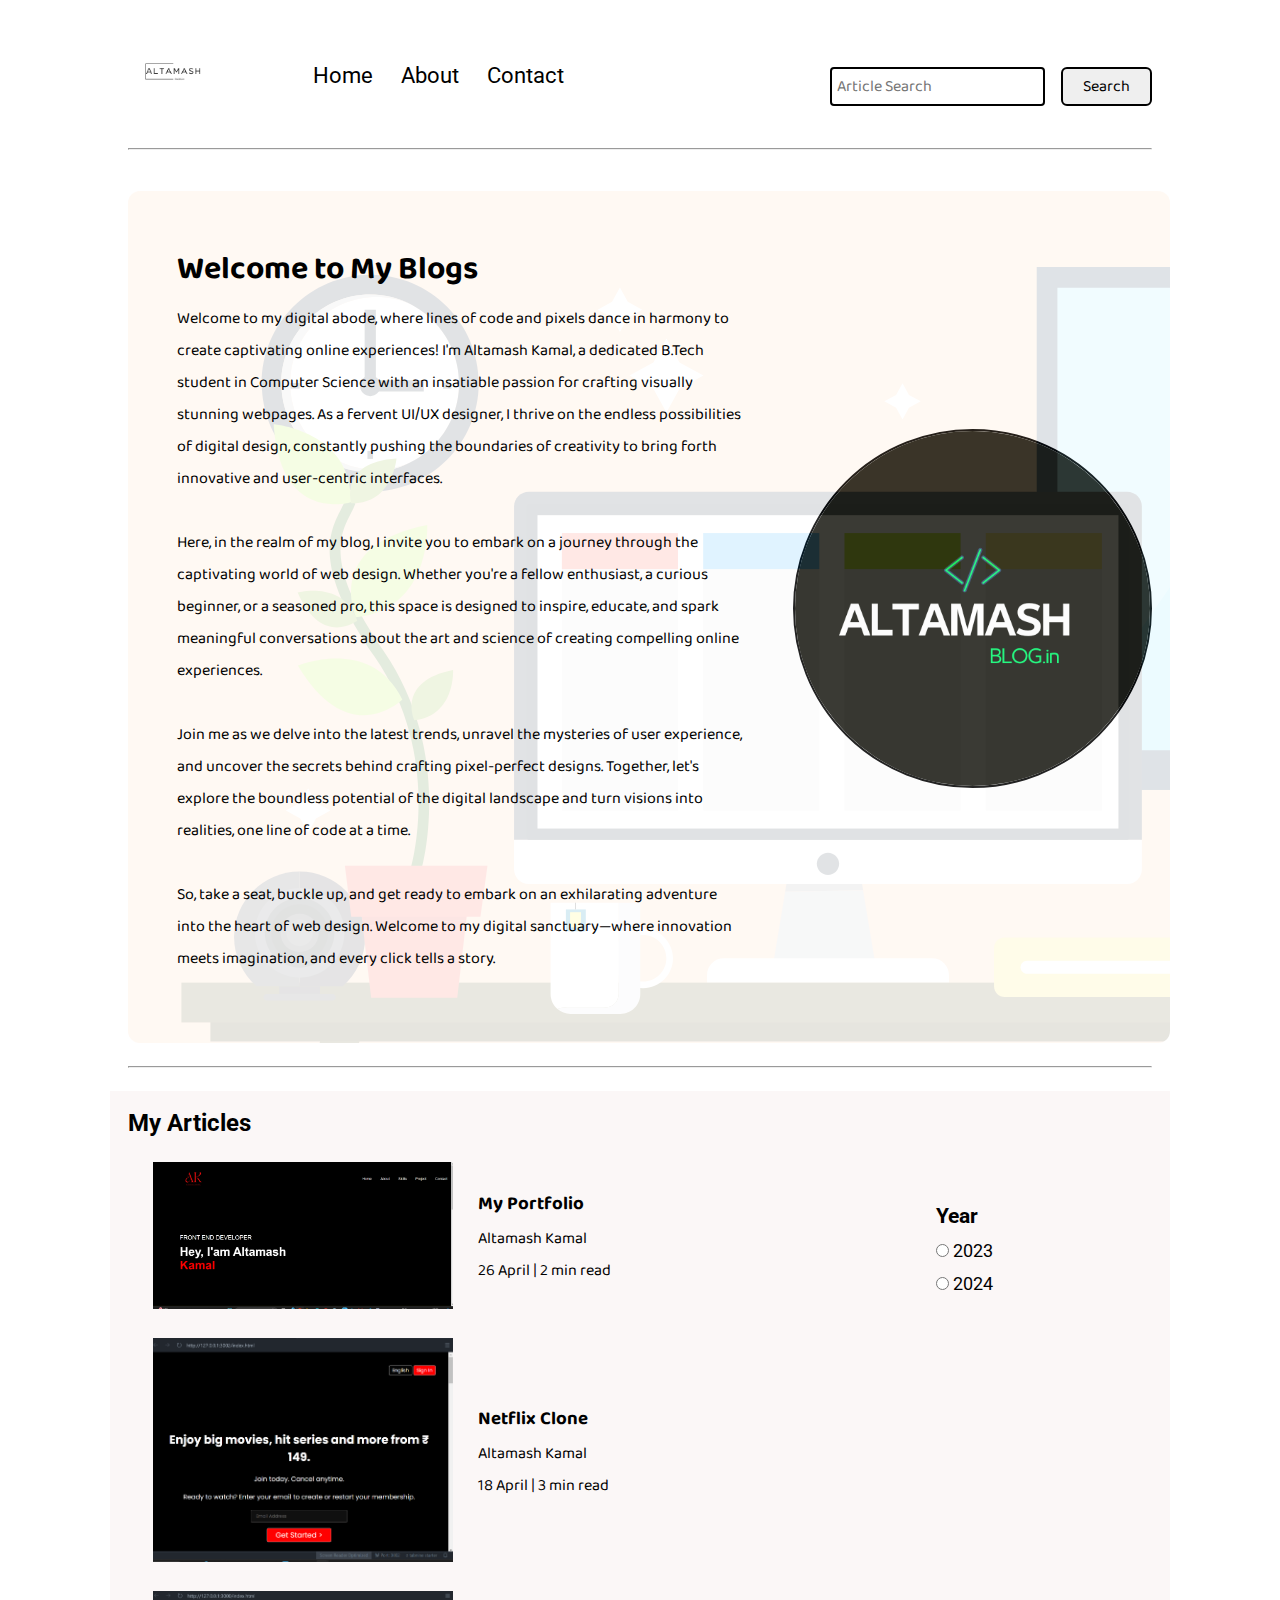
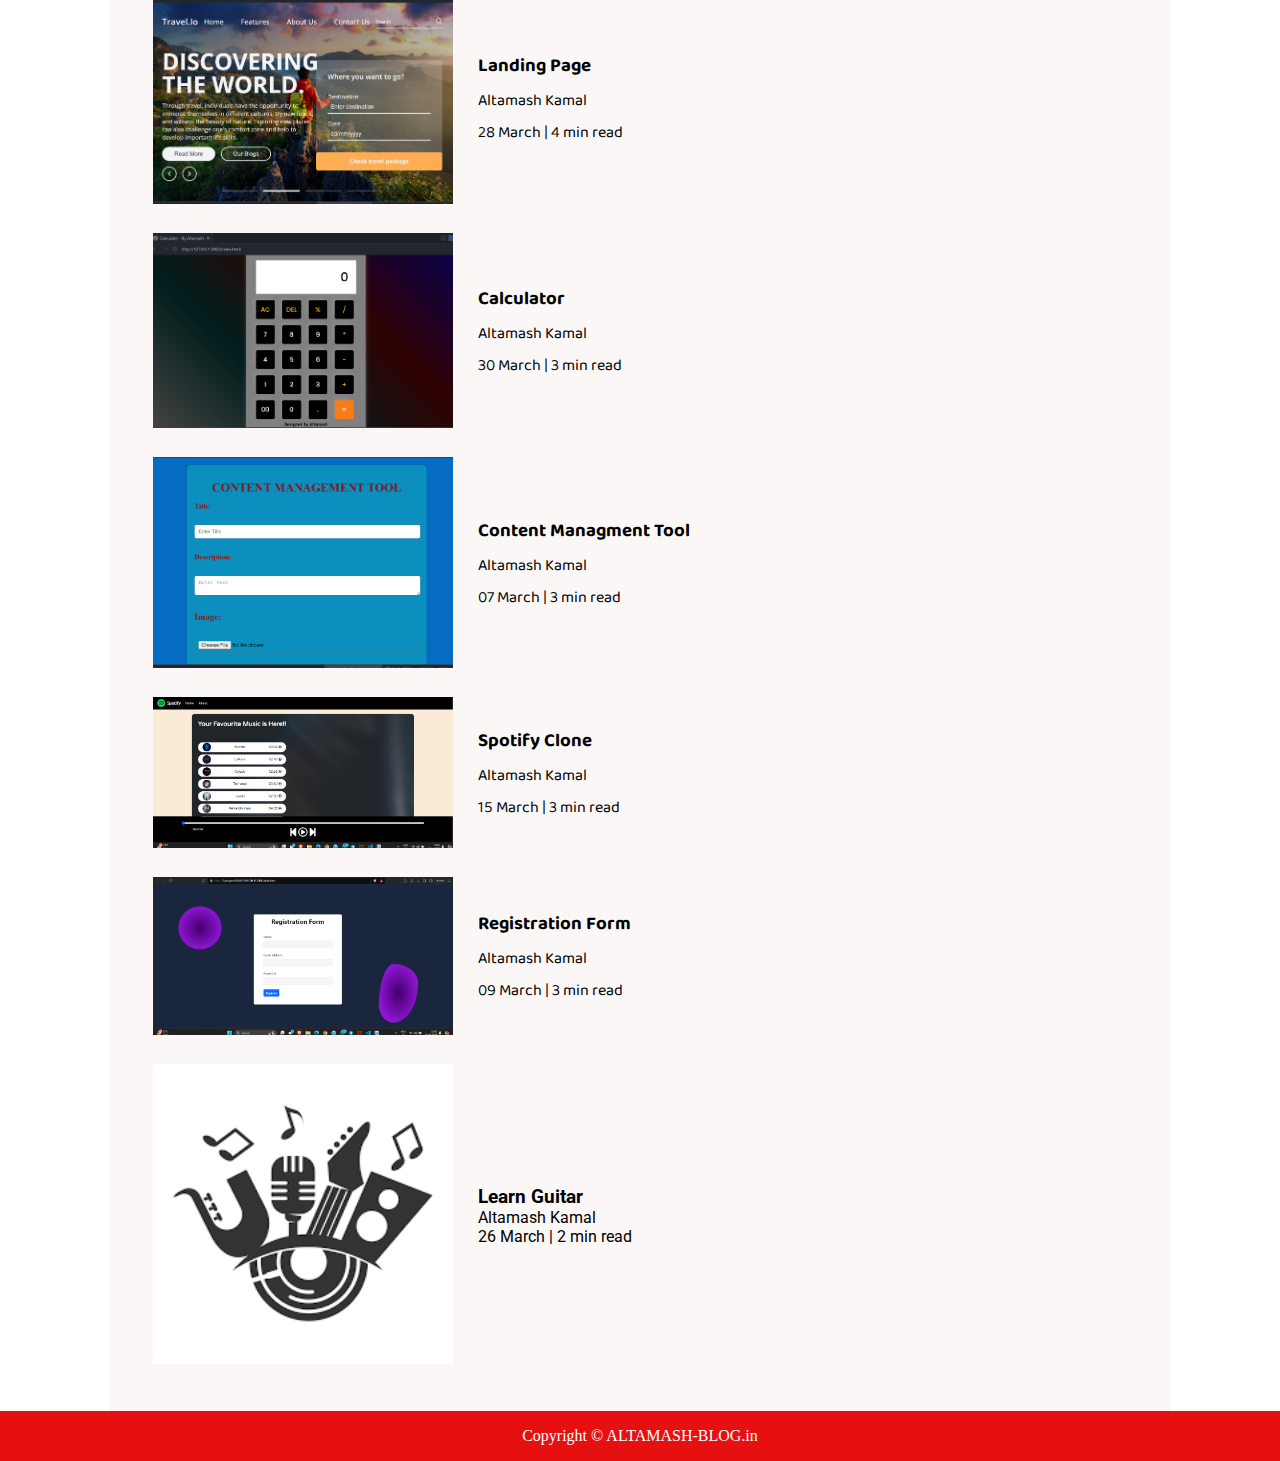
<file: index.html>
<!DOCTYPE html>
<html lang="en">
  <head>
    <meta charset="UTF-8" />
    <meta name="viewport" content="width=device-width, initial-scale=1.0" />
    <link rel="stylesheet" href="css/utils.css" />
    <link rel="stylesheet" href="css/style.css" />
    <link rel="stylesheet" href="css/mobile.css" />
    <title>ALTAMASH-BLOG.in - My Blogs</title>
  </head>

  <body>
    <nav class="navigation max-width-1 m-auto">
      <div class="nav-left">
        <a href="/">
          <span><img src="img/logo.png" width="94px" alt="" /></span>
        </a>
        <ul>
          <li><a href="/">Home</a></li>
          <li><a href="#">About</a></li>
          <li><a href="/contact.html">Contact</a></li>
        </ul>
      </div>
      <div class="nav-right">
        <form action="/search.html" method="get">
          <input
            class="form-input"
            type="text"
            name="query"
            placeholder="Article Search"
          />
          <button class="btn">Search</button>
        </form>
      </div>
    </nav>
    <div class="max-width-1 m-auto">
      <hr />
    </div>
    <div class="m-auto content max-width-1 my-2">
      <div class="content-left">
        <h1>Welcome to My Blogs</h1>
        <p>
          Welcome to my digital abode, where lines of code and pixels dance in
          harmony to create captivating online experiences! I'm Altamash Kamal, a
          dedicated B.Tech student in Computer Science with an insatiable
          passion for crafting visually stunning webpages. As a fervent UI/UX
          designer, I thrive on the endless possibilities of digital design,
          constantly pushing the boundaries of creativity to bring forth
          innovative and user-centric interfaces.
        </p>
        <br />
        <p>
          Here, in the realm of my blog, I invite you to embark on a journey
          through the captivating world of web design. Whether you're a fellow
          enthusiast, a curious beginner, or a seasoned pro, this space is
          designed to inspire, educate, and spark meaningful conversations about
          the art and science of creating compelling online experiences.
        </p>
        <br />
        <p>
          Join me as we delve into the latest trends, unravel the mysteries of
          user experience, and uncover the secrets behind crafting pixel-perfect
          designs. Together, let's explore the boundless potential of the
          digital landscape and turn visions into realities, one line of code at
          a time.
        </p>
        <br />
        <p>
          So, take a seat, buckle up, and get ready to embark on an exhilarating
          adventure into the heart of web design. Welcome to my digital
          sanctuary—where innovation meets imagination, and every click tells a
          story.
        </p>
      </div>
      <div class="content-right">
        <img src="img/9.png" alt="ALTAMASHBLOG.in" />
      </div>
    </div>

    <div class="max-width-1 m-auto">
      <hr />
    </div>
    <div class="home-articles max-width-1 m-auto font2">
      <h2>My Articles</h2>
      <div class="year-box adjust-year">
        <div>
          <h3>Year</h3>
        </div>
        <div><input type="radio" name="year" id="" /> 2023</div>
        <div><input type="radio" name="year" id="" /> 2024</div>
      </div>
      <div class="home-article">
        <div class="home-article-img">
          <img src="img/1.png" alt="article" />
        </div>
        <div class="home-article-content font1">
          <a href="/blog.html">
            <h3>My Portfolio</h3>
          </a>

          <div>Altamash Kamal</div>
          <span>26 April | 2 min read</span>
        </div>
      </div>
      <div class="home-article">
        <div class="home-article-img">
          <img src="img/2.png" alt="article" />
        </div>
        <div class="home-article-content font1">
          <a href="/blogpost.html">
            <h3>Netflix Clone</h3>
          </a>

          <div>Altamash Kamal</div>
          <span>18 April | 3 min read</span>
        </div>
      </div>
      <div class="home-article">
        <div class="home-article-img">
          <img src="img/3.png" alt="article" />
        </div>
        <div class="home-article-content font1">
          <a href="/blogpost.html">
            <h3>Landing Page</h3>
          </a>

          <div>Altamash Kamal</div>
          <span>28 March | 4 min read</span>
        </div>
      </div>
      <div class="home-article">
        <div class="home-article-img">
          <img src="img/4.png" alt="article" />
        </div>
        <div class="home-article-content font1">
          <a href="/blogpost.html">
            <h3>Calculator</h3>
          </a>

          <div>Altamash Kamal</div>
          <span>30 March | 3 min read</span>
        </div>
      </div>
      <div class="home-article">
        <div class="home-article-img">
          <img src="img/5.png" alt="article" />
        </div>
        <div class="home-article-content font1">
          <a href="/blogpost.html">
            <h3> Content Managment Tool</h3>
          </a>

          <div>Altamash Kamal</div>
          <span>07 March | 3 min read</span>
        </div>
      </div>
      <div class="home-article">
        <div class="home-article-img">
          <img src="img/6.png" alt="article" />
        </div>
        <div class="home-article-content font1">
          <a href="/blogpost.html">
            <h3> Spotify Clone</h3>
          </a>

          <div>Altamash Kamal</div>
          <span>15 March | 3 min read</span>
        </div>
      </div>
      <div class="home-article">
        <div class="home-article-img">
          <img src="img/7.png" alt="article" />
        </div>
        <div class="home-article-content font1">
          <a href="/blogpost.html">
            <h3>Registration Form</h3>
          </a>

          <div>Altamash Kamal</div>
          <span>09 March | 3 min read</span>
        </div>
      </div>
      <div class="home-article">
        <div class="home-article-img">
          <img src="img/8.png" alt="article" />
        </div>
        <div class="home-article-content font2">
          <a href="/guitar.html">
            <h3>Learn Guitar</h3>
          </a>

          <div>Altamash Kamal</div>
          <span>26 March | 2 min read</span>
        </div>
      </div>
    </div>

    <div class="footer">
      <p>Copyright &copy; ALTAMASH-BLOG.in</p>
      <a href="https://www.vecteezy.com/free-vector/typewriter"></a>
    </div>
  </body>
</html>
</file>
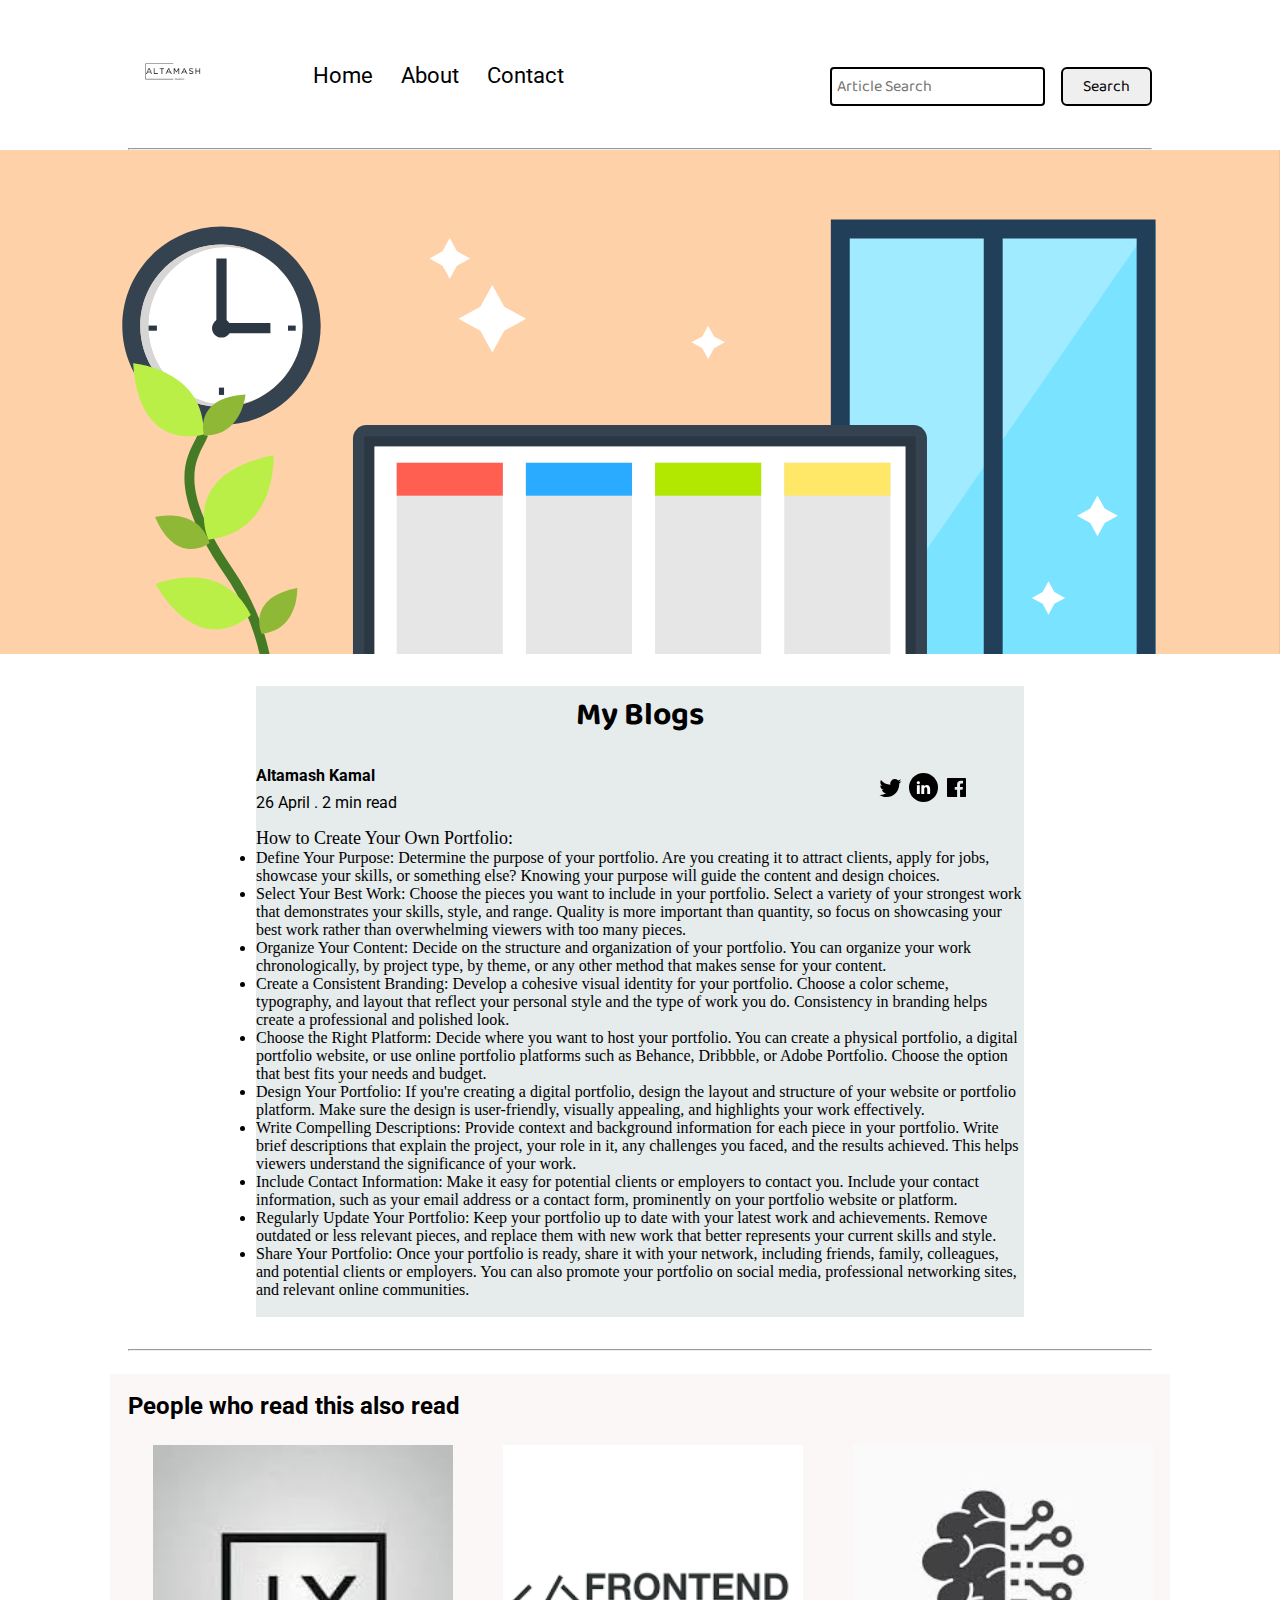
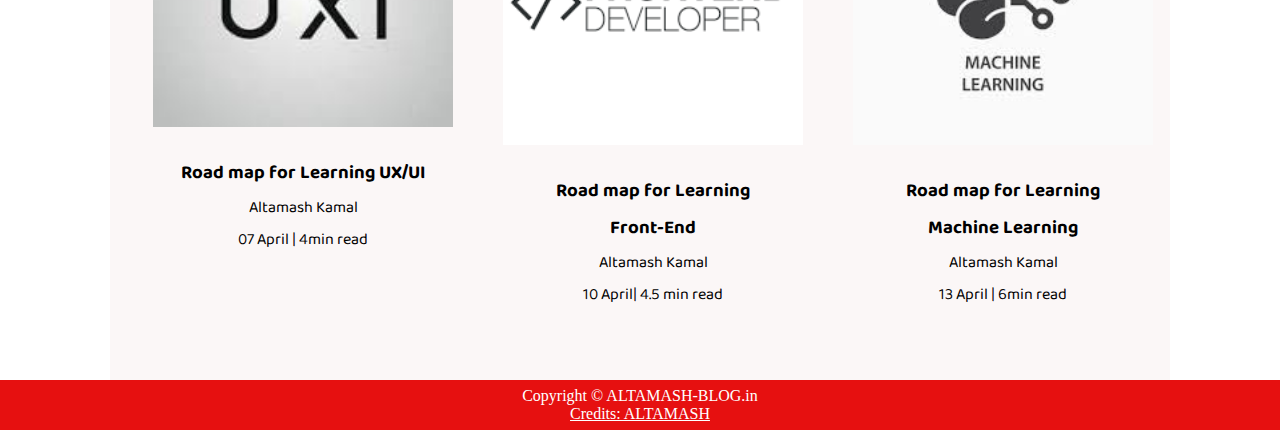
<file: blog.html>
<!DOCTYPE html>
<html lang="en">
  <head>
    <meta charset="UTF-8" />
    <meta name="viewport" content="width=device-width, initial-scale=1.0" />
    <link rel="stylesheet" href="css/utils.css" />
    <link rel="stylesheet" href="css/style.css" />
    <link rel="stylesheet" href="css/blogpost.css" />
    <link rel="stylesheet" href="css/mobile.css" />
    <title>ALTAMASH-BLOG.in</title>
  </head>
  <body>
    <nav class="navigation max-width-1 m-auto">
      <div class="nav-left">
        <a href="/">
          <span><img src="img/logo.png" width="94px" alt="" /></span>
        </a>
        <ul>
          <li><a href="/">Home</a></li>
          <li><a href="#">About</a></li>
          <li><a href="/contact.html">Contact</a></li>
        </ul>
      </div>
      <div class="nav-right">
        <form action="/search.html" method="get">
          <input
            class="form-input"
            type="text"
            name="query"
            placeholder="Article Search"
          />
          <button class="btn">Search</button>
        </form>
      </div>
    </nav>
    <div class="max-width-1 m-auto">
      <hr />
    </div>
    <div class="post-img">
      <img src="img/11.svg" alt="" />
    </div>
    <div class="m-auto blog-post-content max-width-2 m-auto my-2">
      <h1 class="font1">My Blogs</h1>
      <div class="blogpost-meta">
        <div class="author-info">
          <div>
            <b> Altamash Kamal </b>
          </div>
          <div>26 April . 2 min read</div>
        </div>
        <div class="social">
          <svg width="29" height="29" class="hk">
            <path
              d="M22.05 7.54a4.47 4.47 0 0 0-3.3-1.46 4.53 4.53 0 0 0-4.53 4.53c0 .35.04.7.08 1.05A12.9 12.9 0 0 1 5 6.89a5.1 5.1 0 0 0-.65 2.26c.03 1.6.83 2.99 2.02 3.79a4.3 4.3 0 0 1-2.02-.57v.08a4.55 4.55 0 0 0 3.63 4.44c-.4.08-.8.13-1.21.16l-.81-.08a4.54 4.54 0 0 0 4.2 3.15 9.56 9.56 0 0 1-5.66 1.94l-1.05-.08c2 1.27 4.38 2.02 6.94 2.02 8.3 0 12.86-6.9 12.84-12.85.02-.24 0-.43 0-.65a8.68 8.68 0 0 0 2.26-2.34c-.82.38-1.7.62-2.6.72a4.37 4.37 0 0 0 1.95-2.51c-.84.53-1.81.9-2.83 1.13z"
            ></path>
          </svg>

          <svg
            style="background: black; border-radius: 21px"
            width="29"
            height="29"
            viewBox="0 0 29 29"
            fill="none"
            class="hk"
          >
            <path
              d="M5 6.36C5 5.61 5.63 5 6.4 5h16.2c.77 0 1.4.61 1.4 1.36v16.28c0 .75-.63 1.36-1.4 1.36H6.4c-.77 0-1.4-.6-1.4-1.36V6.36z"
            ></path>
            <path
              fill-rule="evenodd"
              clip-rule="evenodd"
              d="M10.76 20.9v-8.57H7.89v8.58h2.87zm-1.44-9.75c1 0 1.63-.65 1.63-1.48-.02-.84-.62-1.48-1.6-1.48-.99 0-1.63.64-1.63 1.48 0 .83.62 1.48 1.59 1.48h.01zM12.35 20.9h2.87v-4.79c0-.25.02-.5.1-.7.2-.5.67-1.04 1.46-1.04 1.04 0 1.46.8 1.46 1.95v4.59h2.87v-4.92c0-2.64-1.42-3.87-3.3-3.87-1.55 0-2.23.86-2.61 1.45h.02v-1.24h-2.87c.04.8 0 8.58 0 8.58z"
              fill="#fff"
            ></path>
          </svg>

          <svg width="29" height="29" class="hk">
            <path
              d="M23.2 5H5.8a.8.8 0 0 0-.8.8V23.2c0 .44.35.8.8.8h9.3v-7.13h-2.38V13.9h2.38v-2.38c0-2.45 1.55-3.66 3.74-3.66 1.05 0 1.95.08 2.2.11v2.57h-1.5c-1.2 0-1.48.57-1.48 1.4v1.96h2.97l-.6 2.97h-2.37l.05 7.12h5.1a.8.8 0 0 0 .79-.8V5.8a.8.8 0 0 0-.8-.79"
            ></path>
          </svg>
        </div>
      </div>
      <p>How to Create Your Own Portfolio:</p>

      <p>
        <li>
          Define Your Purpose: Determine the purpose of your portfolio. Are you
          creating it to attract clients, apply for jobs, showcase your skills,
          or something else? Knowing your purpose will guide the content and
          design choices.
        </li>
        <li>
          Select Your Best Work: Choose the pieces you want to include in your
          portfolio. Select a variety of your strongest work that demonstrates
          your skills, style, and range. Quality is more important than
          quantity, so focus on showcasing your best work rather than
          overwhelming viewers with too many pieces.
        </li>
        <li>
          Organize Your Content: Decide on the structure and organization of
          your portfolio. You can organize your work chronologically, by project
          type, by theme, or any other method that makes sense for your content.
        </li>
        <li>
          Create a Consistent Branding: Develop a cohesive visual identity for
          your portfolio. Choose a color scheme, typography, and layout that
          reflect your personal style and the type of work you do. Consistency
          in branding helps create a professional and polished look.
        </li>
        <li>
          Choose the Right Platform: Decide where you want to host your
          portfolio. You can create a physical portfolio, a digital portfolio
          website, or use online portfolio platforms such as Behance, Dribbble,
          or Adobe Portfolio. Choose the option that best fits your needs and
          budget.
        </li>
        <li>
          Design Your Portfolio: If you're creating a digital portfolio, design
          the layout and structure of your website or portfolio platform. Make
          sure the design is user-friendly, visually appealing, and highlights
          your work effectively.
        </li>
        <li>
          Write Compelling Descriptions: Provide context and background
          information for each piece in your portfolio. Write brief descriptions
          that explain the project, your role in it, any challenges you faced,
          and the results achieved. This helps viewers understand the
          significance of your work.
        </li>
        <li>
          Include Contact Information: Make it easy for potential clients or
          employers to contact you. Include your contact information, such as
          your email address or a contact form, prominently on your portfolio
          website or platform.
        </li>
        <li>
          Regularly Update Your Portfolio: Keep your portfolio up to date with
          your latest work and achievements. Remove outdated or less relevant
          pieces, and replace them with new work that better represents your
          current skills and style.
        </li>
        <li>
          Share Your Portfolio: Once your portfolio is ready, share it with your
          network, including friends, family, colleagues, and potential clients
          or employers. You can also promote your portfolio on social media,
          professional networking sites, and relevant online communities.
        </li>
        <br>
      </p>
    </div>
    <div class="max-width-1 m-auto"><hr /></div>
    <div class="home-articles max-width-1 m-auto font2">
      <h2>People who read this also read</h2>

      <div class="row">
        <div class="home-article more-post">
          <div class="home-article-img">
            <img src="img/UI.jpg" alt="article" />
          </div>
          <div class="home-article-content font1 center">
            <a href="/UI.html"
              ><h3>
                Road map for Learning UX/UI
              </h3></a
            >

            <div>Altamash Kamal</div>
            <span>07 April | 4min read</span>
          </div>
        </div>
        <div class="home-article more-post">
          <div class="home-article-img">
            <img src="img/front.png" alt="article" />
          </div>
          <div class="home-article-content font1 center">
            <a href="/front.html"
              ><h3>
                Road map for Learning Front-End
              </h3></a
            >

            <div>Altamash Kamal</div>
            <span>10 April| 4.5 min read</span>
          </div>
        </div>
        <div class="home-article more-post">
          <div class="home-article-img">
            <img src="img/machine.jpg" alt="article" />
          </div>
          <div class="home-article-content font1 center">
            <a href="/machine.html"
              ><h3>
                Road map for Learning Machine Learning
              </h3></a
            >

            <div>Altamash Kamal</div>
            <span>13 April | 6min read</span>
          </div>
        </div>
      </div>
    </div>

    <div class="footer">
      <p>Copyright &copy; ALTAMASH-BLOG.in</p>
      <a href="https://www.vecteezy.com/free-vector/typewriter"
        >Credits: ALTAMASH</a
      >
    </div>
  </body>
</html>
</file>
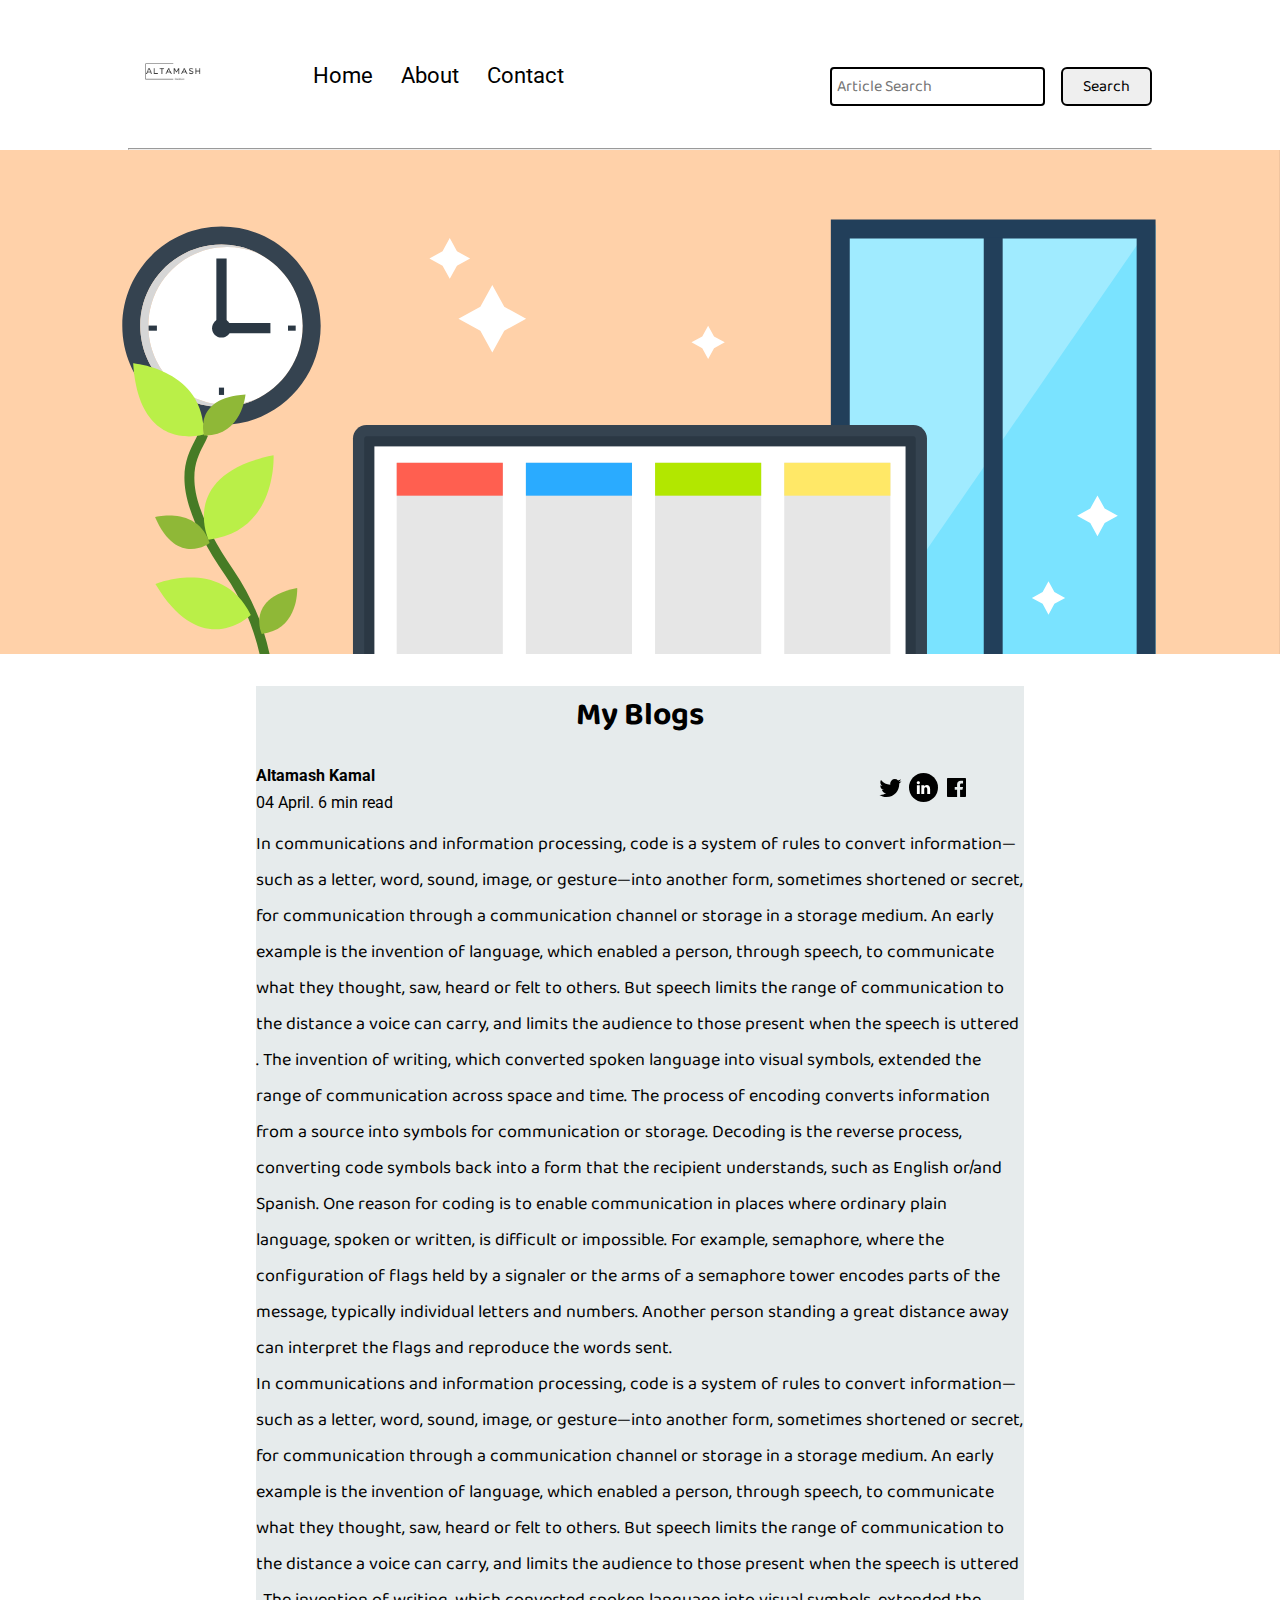
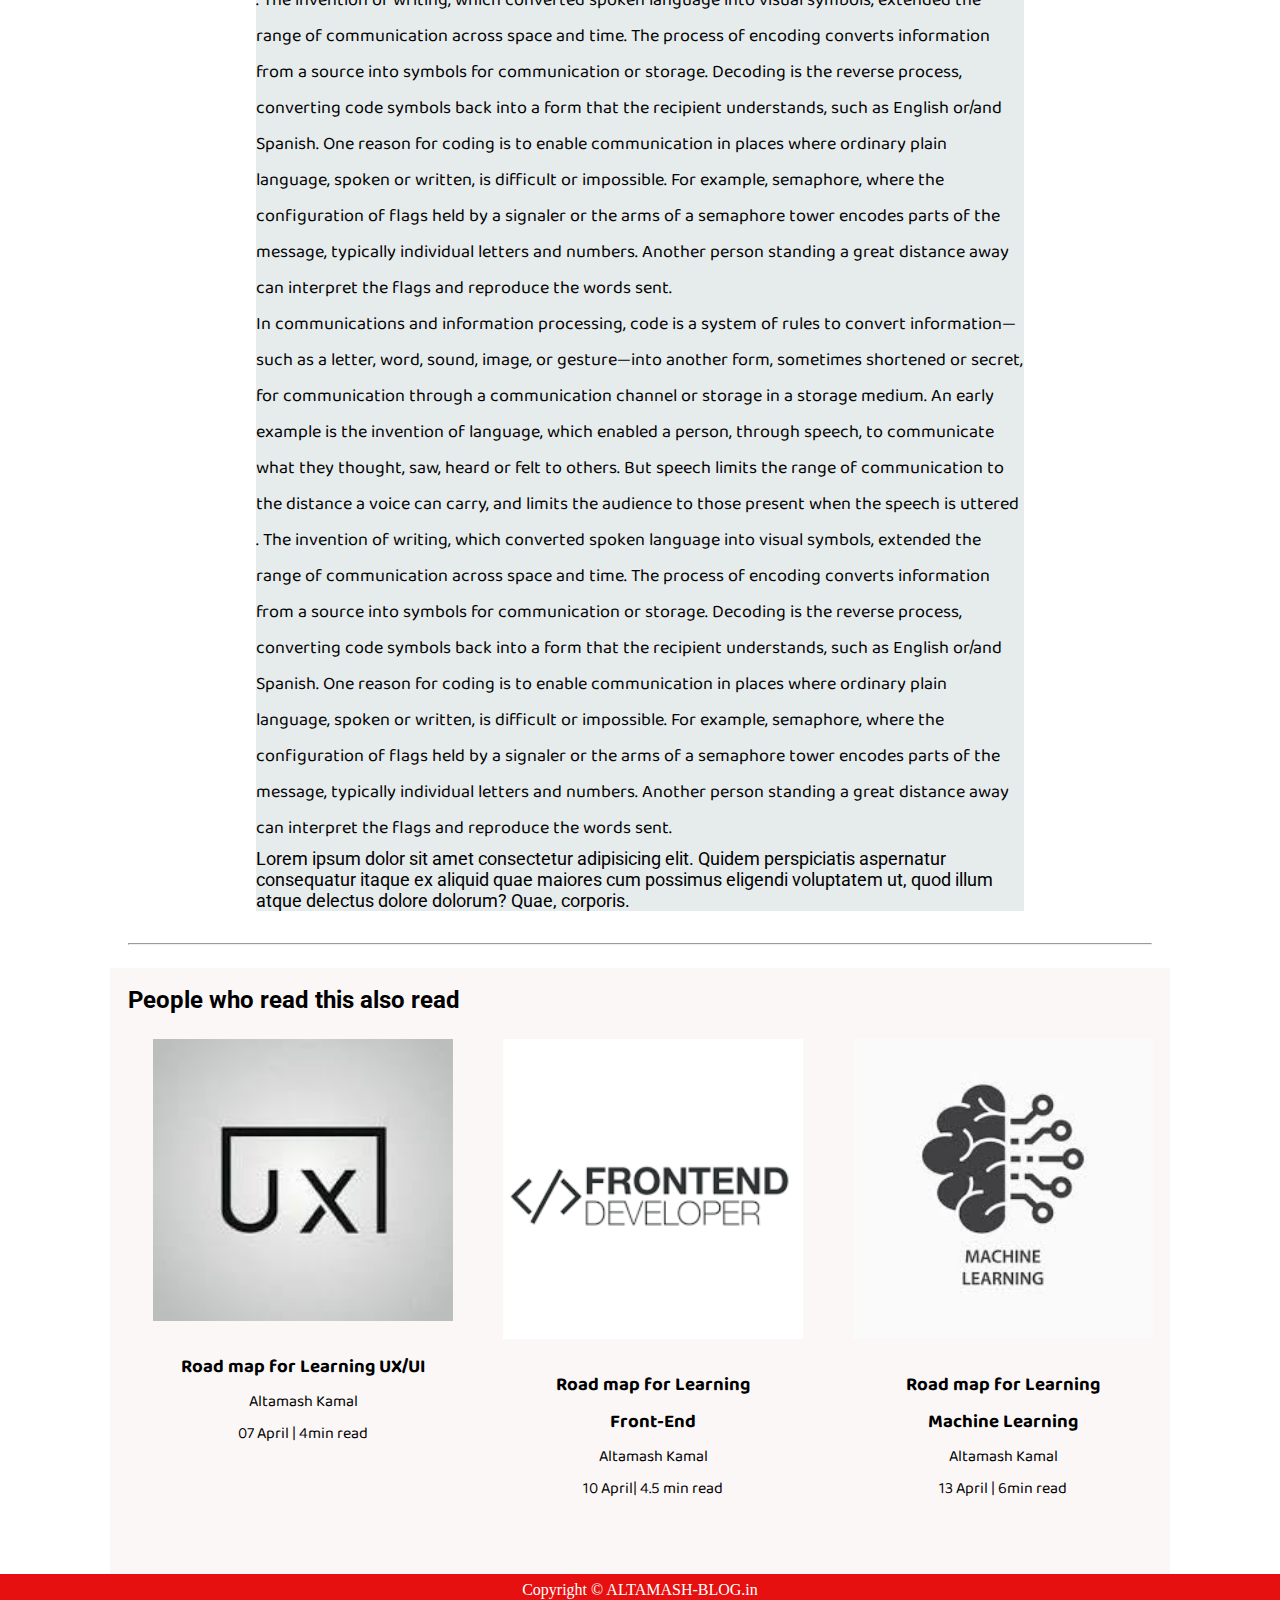
<file: blogpost.html>
<!DOCTYPE html>
<html lang="en">
  <head>
    <meta charset="UTF-8" />
    <meta name="viewport" content="width=device-width, initial-scale=1.0" />
    <link rel="stylesheet" href="css/utils.css" />
    <link rel="stylesheet" href="css/style.css" />
    <link rel="stylesheet" href="css/blogpost.css" />
    <link rel="stylesheet" href="css/mobile.css" />
    <title>ALTAMASH-BLOG.in - My Blogs</title>
  </head>
  <body>
    <nav class="navigation max-width-1 m-auto">
      <div class="nav-left">
        <a href="/">
          <span><img src="img/logo.png" width="94px" alt="" /></span>
        </a>
        <ul>
          <li><a href="/">Home</a></li>
          <li><a href="#">About</a></li>
          <li><a href="/contact.html">Contact</a></li>
        </ul>
      </div>
      <div class="nav-right">
        <form action="/search.html" method="get">
          <input
            class="form-input"
            type="text"
            name="query"
            placeholder="Article Search"
          />
          <button class="btn">Search</button>
        </form>
      </div>
    </nav>
    <div class="max-width-1 m-auto">
      <hr />
    </div>
    <div class="post-img">
      <img src="img/11.svg" alt="" />
    </div>
    <div class="m-auto blog-post-content max-width-2 m-auto my-2">
      <h1 class="font1">My Blogs</h1>
      <div class="blogpost-meta">
        <div class="author-info">
          <div>
            <b> Altamash Kamal </b>
          </div>
          <div>04 April. 6 min read</div>
        </div>
        <div class="social">
          <svg width="29" height="29" class="hk">
            <path
              d="M22.05 7.54a4.47 4.47 0 0 0-3.3-1.46 4.53 4.53 0 0 0-4.53 4.53c0 .35.04.7.08 1.05A12.9 12.9 0 0 1 5 6.89a5.1 5.1 0 0 0-.65 2.26c.03 1.6.83 2.99 2.02 3.79a4.3 4.3 0 0 1-2.02-.57v.08a4.55 4.55 0 0 0 3.63 4.44c-.4.08-.8.13-1.21.16l-.81-.08a4.54 4.54 0 0 0 4.2 3.15 9.56 9.56 0 0 1-5.66 1.94l-1.05-.08c2 1.27 4.38 2.02 6.94 2.02 8.3 0 12.86-6.9 12.84-12.85.02-.24 0-.43 0-.65a8.68 8.68 0 0 0 2.26-2.34c-.82.38-1.7.62-2.6.72a4.37 4.37 0 0 0 1.95-2.51c-.84.53-1.81.9-2.83 1.13z"
            ></path>
          </svg>

          <svg
            style="background: black; border-radius: 21px"
            width="29"
            height="29"
            viewBox="0 0 29 29"
            fill="none"
            class="hk"
          >
            <path
              d="M5 6.36C5 5.61 5.63 5 6.4 5h16.2c.77 0 1.4.61 1.4 1.36v16.28c0 .75-.63 1.36-1.4 1.36H6.4c-.77 0-1.4-.6-1.4-1.36V6.36z"
            ></path>
            <path
              fill-rule="evenodd"
              clip-rule="evenodd"
              d="M10.76 20.9v-8.57H7.89v8.58h2.87zm-1.44-9.75c1 0 1.63-.65 1.63-1.48-.02-.84-.62-1.48-1.6-1.48-.99 0-1.63.64-1.63 1.48 0 .83.62 1.48 1.59 1.48h.01zM12.35 20.9h2.87v-4.79c0-.25.02-.5.1-.7.2-.5.67-1.04 1.46-1.04 1.04 0 1.46.8 1.46 1.95v4.59h2.87v-4.92c0-2.64-1.42-3.87-3.3-3.87-1.55 0-2.23.86-2.61 1.45h.02v-1.24h-2.87c.04.8 0 8.58 0 8.58z"
              fill="#fff"
            ></path>
          </svg>

          <svg width="29" height="29" class="hk">
            <path
              d="M23.2 5H5.8a.8.8 0 0 0-.8.8V23.2c0 .44.35.8.8.8h9.3v-7.13h-2.38V13.9h2.38v-2.38c0-2.45 1.55-3.66 3.74-3.66 1.05 0 1.95.08 2.2.11v2.57h-1.5c-1.2 0-1.48.57-1.48 1.4v1.96h2.97l-.6 2.97h-2.37l.05 7.12h5.1a.8.8 0 0 0 .79-.8V5.8a.8.8 0 0 0-.8-.79"
            ></path>
          </svg>
        </div>
      </div>
      <p class="font1">
        In communications and information processing, code is a system of rules
        to convert information—such as a letter, word, sound, image, or
        gesture—into another form, sometimes shortened or secret, for
        communication through a communication channel or storage in a storage
        medium. An early example is the invention of language, which enabled a
        person, through speech, to communicate what they thought, saw, heard or
        felt to others. But speech limits the range of communication to the
        distance a voice can carry, and limits the audience to those present
        when the speech is uttered . The invention of writing, which converted
        spoken language into visual symbols, extended the range of communication
        across space and time. The process of encoding converts information from
        a source into symbols for communication or storage. Decoding is the
        reverse process, converting code symbols back into a form that the
        recipient understands, such as English or/and Spanish. One reason for
        coding is to enable communication in places where ordinary plain
        language, spoken or written, is difficult or impossible. For example,
        semaphore, where the configuration of flags held by a signaler or the
        arms of a semaphore tower encodes parts of the message, typically
        individual letters and numbers. Another person standing a great distance
        away can interpret the flags and reproduce the words sent.
      </p>
      <p class="font1">
        In communications and information processing, code is a system of rules
        to convert information—such as a letter, word, sound, image, or
        gesture—into another form, sometimes shortened or secret, for
        communication through a communication channel or storage in a storage
        medium. An early example is the invention of language, which enabled a
        person, through speech, to communicate what they thought, saw, heard or
        felt to others. But speech limits the range of communication to the
        distance a voice can carry, and limits the audience to those present
        when the speech is uttered . The invention of writing, which converted
        spoken language into visual symbols, extended the range of communication
        across space and time. The process of encoding converts information from
        a source into symbols for communication or storage. Decoding is the
        reverse process, converting code symbols back into a form that the
        recipient understands, such as English or/and Spanish. One reason for
        coding is to enable communication in places where ordinary plain
        language, spoken or written, is difficult or impossible. For example,
        semaphore, where the configuration of flags held by a signaler or the
        arms of a semaphore tower encodes parts of the message, typically
        individual letters and numbers. Another person standing a great distance
        away can interpret the flags and reproduce the words sent.
      </p>
      <p class="font1">
        In communications and information processing, code is a system of rules
        to convert information—such as a letter, word, sound, image, or
        gesture—into another form, sometimes shortened or secret, for
        communication through a communication channel or storage in a storage
        medium. An early example is the invention of language, which enabled a
        person, through speech, to communicate what they thought, saw, heard or
        felt to others. But speech limits the range of communication to the
        distance a voice can carry, and limits the audience to those present
        when the speech is uttered . The invention of writing, which converted
        spoken language into visual symbols, extended the range of communication
        across space and time. The process of encoding converts information from
        a source into symbols for communication or storage. Decoding is the
        reverse process, converting code symbols back into a form that the
        recipient understands, such as English or/and Spanish. One reason for
        coding is to enable communication in places where ordinary plain
        language, spoken or written, is difficult or impossible. For example,
        semaphore, where the configuration of flags held by a signaler or the
        arms of a semaphore tower encodes parts of the message, typically
        individual letters and numbers. Another person standing a great distance
        away can interpret the flags and reproduce the words sent.
      </p>
      <p class="font2">
        Lorem ipsum dolor sit amet consectetur adipisicing elit. Quidem
        perspiciatis aspernatur consequatur itaque ex aliquid quae maiores cum
        possimus eligendi voluptatem ut, quod illum atque delectus dolore
        dolorum? Quae, corporis.
      </p>
    </div>

    <div class="max-width-1 m-auto"><hr /></div>
    <div class="home-articles max-width-1 m-auto font2">
      <h2>People who read this also read</h2>

      <div class="row">
        <div class="home-article more-post">
          <div class="home-article-img">
            <img src="img/UI.jpg" alt="article" />
          </div>
          <div class="home-article-content font1 center">
            <a href="/UI.html"
              ><h3>
                Road map for Learning UX/UI
              </h3></a
            >

            <div>Altamash Kamal</div>
            <span>07 April | 4min read</span>
          </div>
        </div>
        <div class="home-article more-post">
          <div class="home-article-img">
            <img src="img/front.png" alt="article" />
          </div>
          <div class="home-article-content font1 center">
            <a href="/front.html"
              ><h3>
                Road map for Learning Front-End
              </h3></a
            >

            <div>Altamash Kamal</div>
            <span>10 April| 4.5 min read</span>
          </div>
        </div>
        <div class="home-article more-post">
          <div class="home-article-img">
            <img src="img/machine.jpg" alt="article" />
          </div>
          <div class="home-article-content font1 center">
            <a href="/machine.html"
              ><h3>
                Road map for Learning Machine Learning
              </h3></a
            >

            <div>Altamash Kamal</div>
            <span>13 April | 6min read</span>
          </div>
        </div>
      </div>
    </div>

    <div class="footer">
      <p>Copyright &copy; ALTAMASH-BLOG.in</p>
      <a href="https://www.vecteezy.com/free-vector/typewriter"
        >Credits: ALTAMASH</a
      >
    </div>
  </body>
</html>
</file>
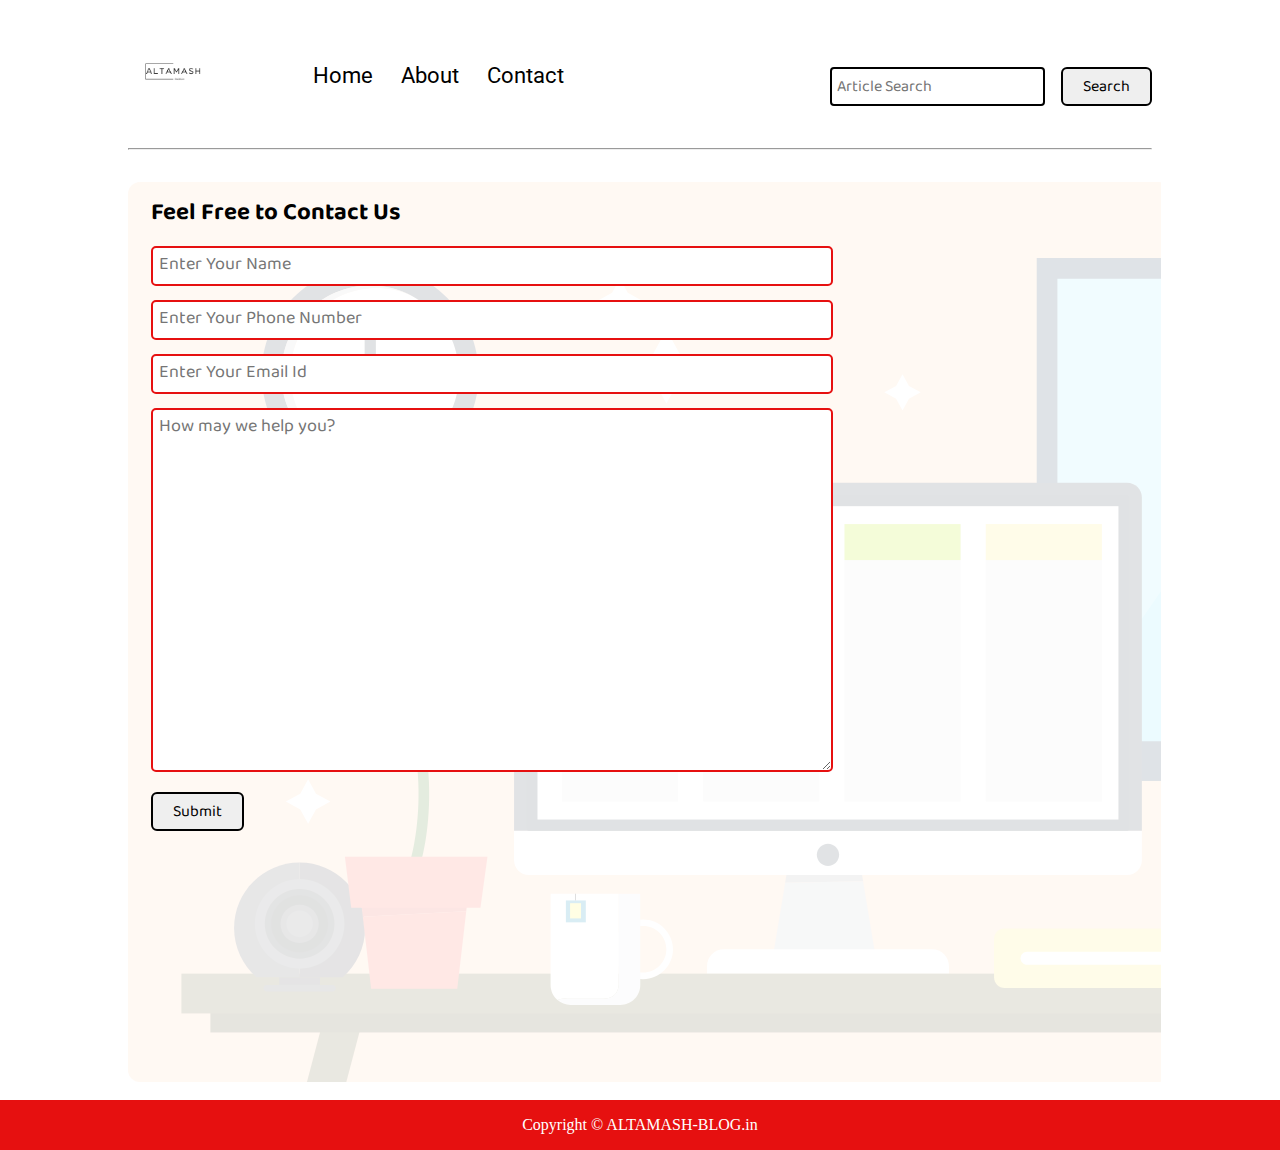
<file: contact.html>
<!DOCTYPE html>
<html lang="en">
<head>
    <meta charset="UTF-8">
    <meta name="viewport" content="width=device-width, initial-scale=1.0">
    <link rel="stylesheet" href="css/utils.css">
    <link rel="stylesheet" href="css/style.css">
    <link rel="stylesheet" href="css/contact.css">
    <link rel="stylesheet" href="css/mobile.css">
    <title>ALTAMASH-BLOG.in - Heaven for bloggers</title>
</head>
<body>
    <nav class="navigation max-width-1 m-auto">
        <div class="nav-left">
            <a href="/">
                <span><img src="img/logo.png" width="94px" alt=""></span>
            </a>
            <ul>
                <li><a href="/">Home</a></li>
                <li><a href="#">About</a></li>
                <li><a href="/contact.html">Contact</a></li>
            </ul>
        </div>
        <div class="nav-right">
            <form action="/search.html" method="get">
                <input class="form-input" type="text" name="query" placeholder="Article Search">
                <button class="btn">Search</button>
            </form>

        </div>

    </nav>
    <div class="max-width-1 m-auto">
        <hr>
    </div>
    <div class="contact-content font1 max-width-1 m-auto">
        <div class="max-width-1 m-auto mx-1">
            <h2>Feel Free to Contact Us</h2>
            <div class="contact-form">
                <div class="form-box">
                    <input type="text" placeholder="Enter Your Name">
                </div>
                <div class="form-box">
                    <input type="text" placeholder="Enter Your Phone Number">
                </div>
                <div class="form-box">
                    <input type="text" placeholder="Enter Your Email Id">
                </div>
                <div class="form-box">
                    <textarea name="" id="" cols="30" rows="10" placeholder="How may we help you?"></textarea>
                </div>
                <div class="form-box">
                    <button class="btn">Submit</button>
                </div>

            </div>
        </div>

    </div>
 

   

    <div class="footer">
        <p>Copyright &copy; ALTAMASH-BLOG.in</p>
        <a href="https://www.vecteezy.com/free-vector/typewriter"></a>
      </div>
</body>
</html>
</file>
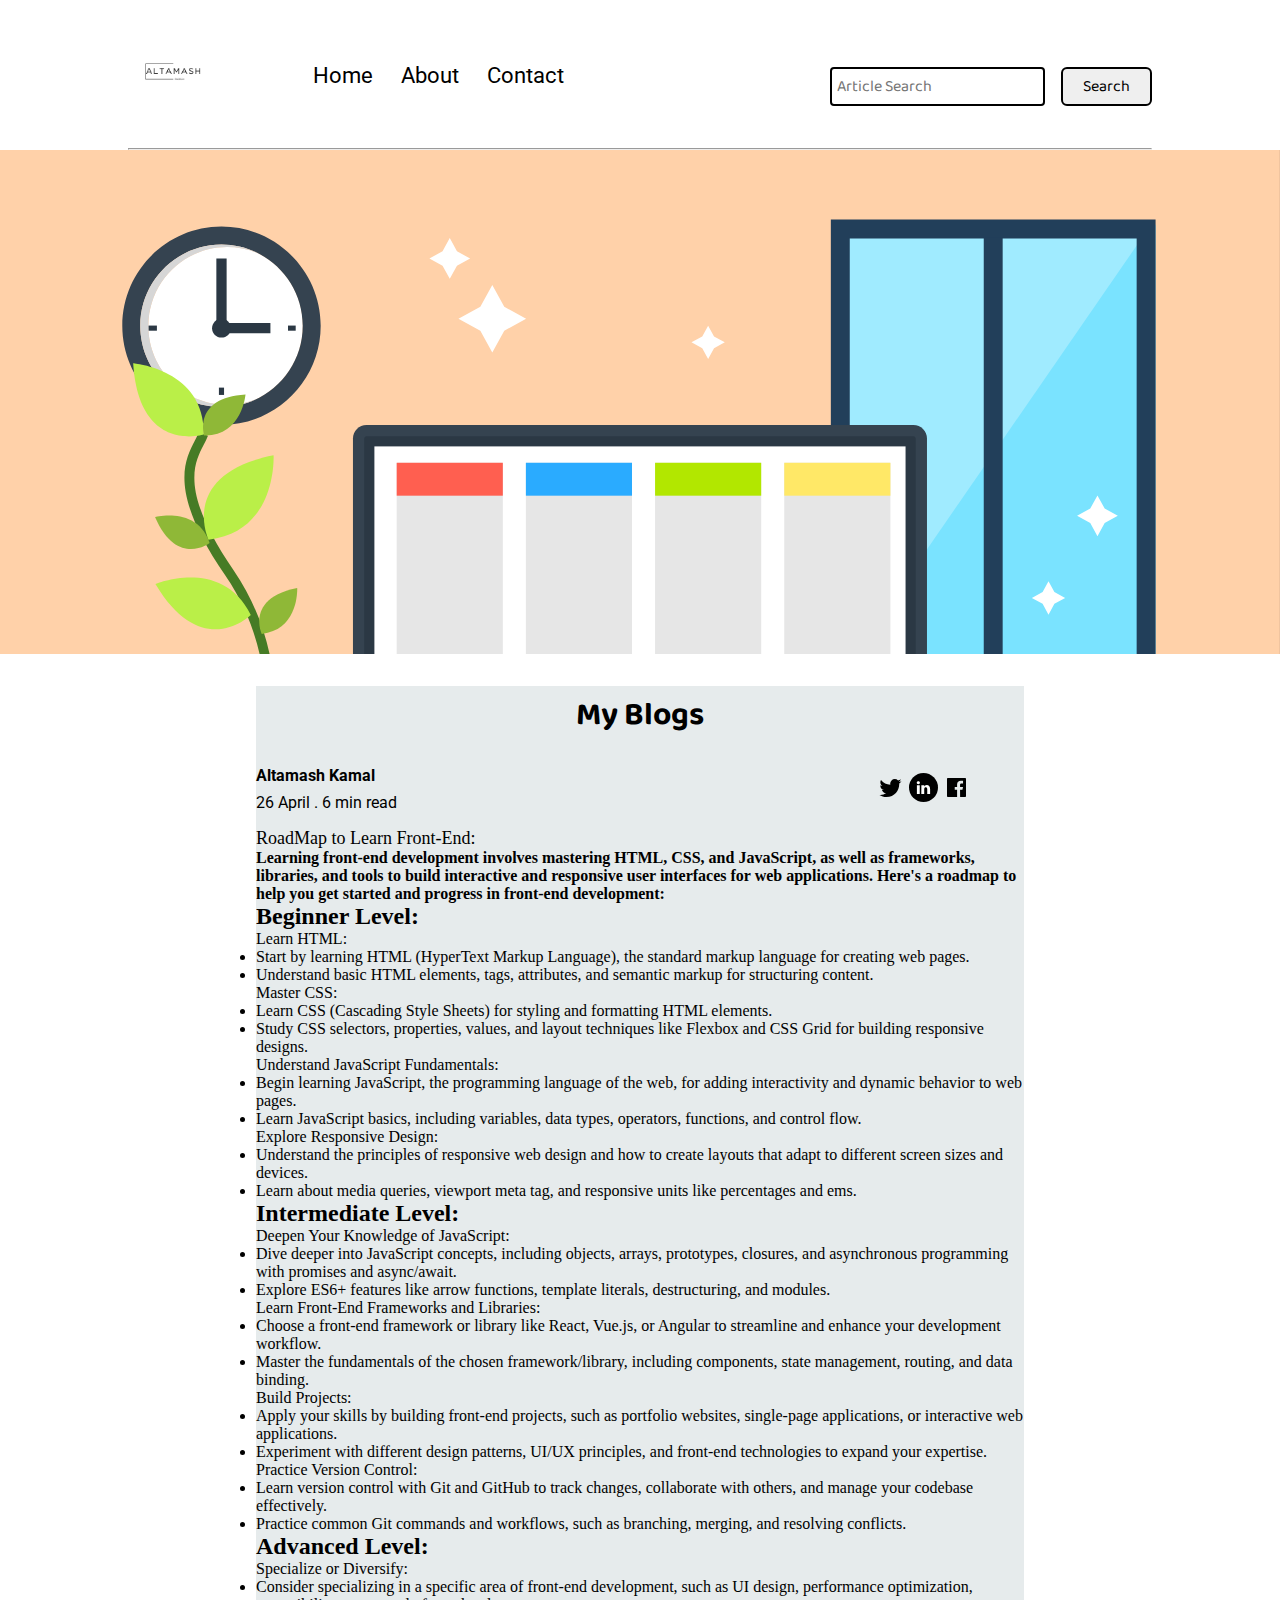
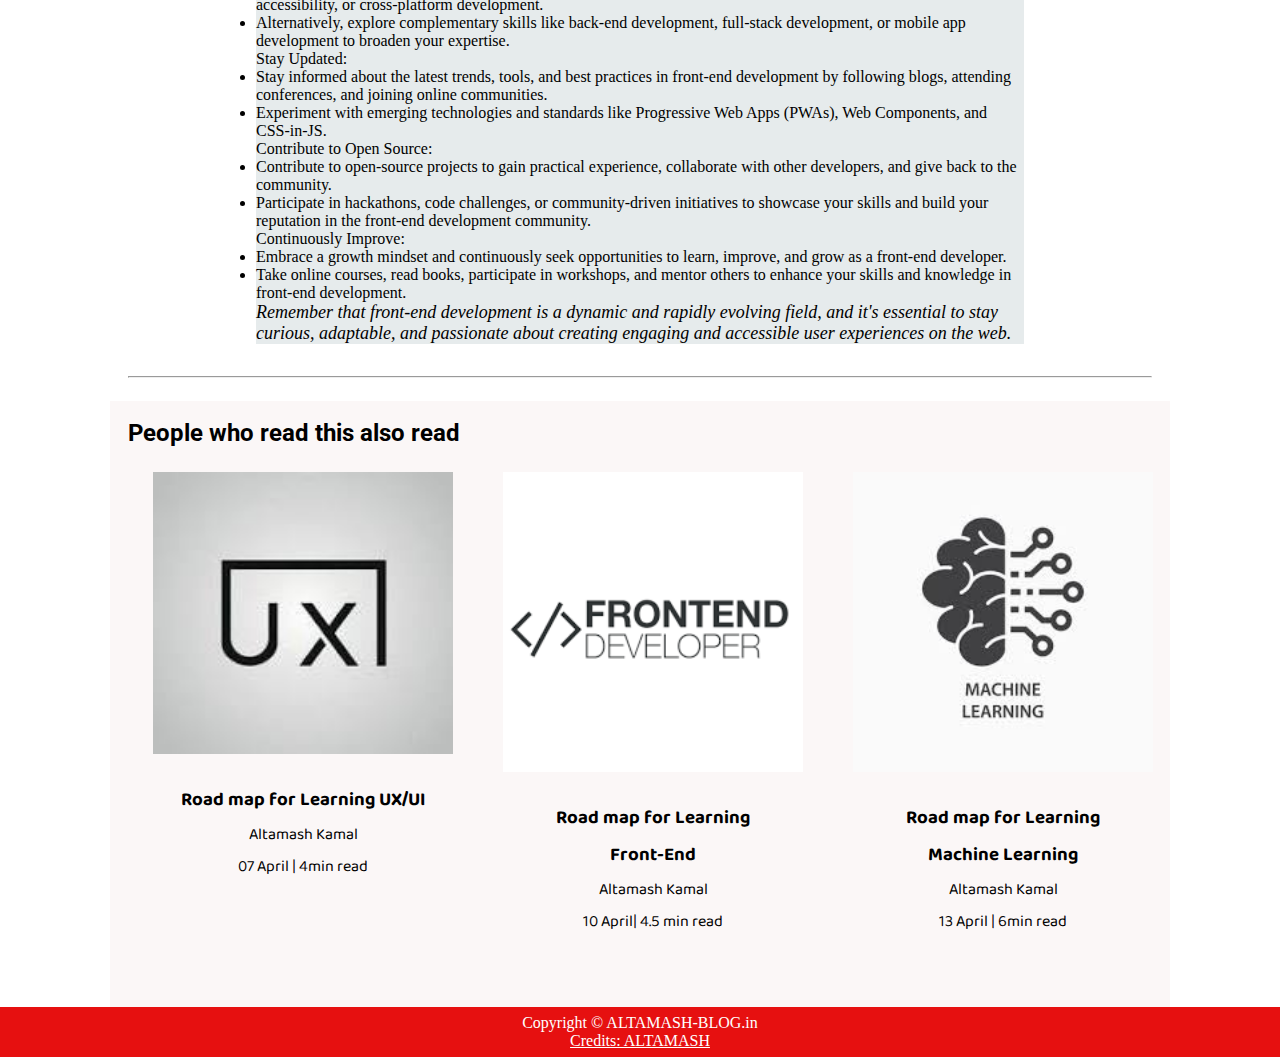
<file: front.html>
<!DOCTYPE html>
<html lang="en">
  <head>
    <meta charset="UTF-8" />
    <meta name="viewport" content="width=device-width, initial-scale=1.0" />
    <link rel="stylesheet" href="css/utils.css" />
    <link rel="stylesheet" href="css/style.css" />
    <link rel="stylesheet" href="css/blogpost.css" />
    <link rel="stylesheet" href="css/mobile.css" />
    <title>ALTAMASH-BLOG.in</title>
  </head>
  <body>
    <nav class="navigation max-width-1 m-auto">
      <div class="nav-left">
        <a href="/">
          <span><img src="img/logo.png" width="94px" alt="" /></span>
        </a>
        <ul>
          <li><a href="/">Home</a></li>
          <li><a href="#">About</a></li>
          <li><a href="/contact.html">Contact</a></li>
        </ul>
      </div>
      <div class="nav-right">
        <form action="/search.html" method="get">
          <input
            class="form-input"
            type="text"
            name="query"
            placeholder="Article Search"
          />
          <button class="btn">Search</button>
        </form>
      </div>
    </nav>
    <div class="max-width-1 m-auto">
      <hr />
    </div>
    <div class="post-img">
      <img src="img/11.svg" alt="" />
    </div>
    <div class="m-auto blog-post-content max-width-2 m-auto my-2">
      <h1 class="font1">My Blogs</h1>
      <div class="blogpost-meta">
        <div class="author-info">
          <div>
            <b> Altamash Kamal </b>
          </div>
          <div>26 April . 6 min read</div>
        </div>
        <div class="social">
          <svg width="29" height="29" class="hk">
            <path
              d="M22.05 7.54a4.47 4.47 0 0 0-3.3-1.46 4.53 4.53 0 0 0-4.53 4.53c0 .35.04.7.08 1.05A12.9 12.9 0 0 1 5 6.89a5.1 5.1 0 0 0-.65 2.26c.03 1.6.83 2.99 2.02 3.79a4.3 4.3 0 0 1-2.02-.57v.08a4.55 4.55 0 0 0 3.63 4.44c-.4.08-.8.13-1.21.16l-.81-.08a4.54 4.54 0 0 0 4.2 3.15 9.56 9.56 0 0 1-5.66 1.94l-1.05-.08c2 1.27 4.38 2.02 6.94 2.02 8.3 0 12.86-6.9 12.84-12.85.02-.24 0-.43 0-.65a8.68 8.68 0 0 0 2.26-2.34c-.82.38-1.7.62-2.6.72a4.37 4.37 0 0 0 1.95-2.51c-.84.53-1.81.9-2.83 1.13z"
            ></path>
          </svg>

          <svg
            style="background: black; border-radius: 21px"
            width="29"
            height="29"
            viewBox="0 0 29 29"
            fill="none"
            class="hk"
          >
            <path
              d="M5 6.36C5 5.61 5.63 5 6.4 5h16.2c.77 0 1.4.61 1.4 1.36v16.28c0 .75-.63 1.36-1.4 1.36H6.4c-.77 0-1.4-.6-1.4-1.36V6.36z"
            ></path>
            <path
              fill-rule="evenodd"
              clip-rule="evenodd"
              d="M10.76 20.9v-8.57H7.89v8.58h2.87zm-1.44-9.75c1 0 1.63-.65 1.63-1.48-.02-.84-.62-1.48-1.6-1.48-.99 0-1.63.64-1.63 1.48 0 .83.62 1.48 1.59 1.48h.01zM12.35 20.9h2.87v-4.79c0-.25.02-.5.1-.7.2-.5.67-1.04 1.46-1.04 1.04 0 1.46.8 1.46 1.95v4.59h2.87v-4.92c0-2.64-1.42-3.87-3.3-3.87-1.55 0-2.23.86-2.61 1.45h.02v-1.24h-2.87c.04.8 0 8.58 0 8.58z"
              fill="#fff"
            ></path>
          </svg>

          <svg width="29" height="29" class="hk">
            <path
              d="M23.2 5H5.8a.8.8 0 0 0-.8.8V23.2c0 .44.35.8.8.8h9.3v-7.13h-2.38V13.9h2.38v-2.38c0-2.45 1.55-3.66 3.74-3.66 1.05 0 1.95.08 2.2.11v2.57h-1.5c-1.2 0-1.48.57-1.48 1.4v1.96h2.97l-.6 2.97h-2.37l.05 7.12h5.1a.8.8 0 0 0 .79-.8V5.8a.8.8 0 0 0-.8-.79"
            ></path>
          </svg>
        </div>
      </div>
      <p>RoadMap to Learn Front-End:</p>
      <b>
        Learning front-end development involves mastering HTML, CSS, and
        JavaScript, as well as frameworks, libraries, and tools to build
        interactive and responsive user interfaces for web applications. Here's
        a roadmap to help you get started and progress in front-end
        development:</b>
      <p>
        <h2>
            Beginner Level:
          </h2>
          <ol>
            Learn HTML:
          </ol>
          <li>
            Start by learning HTML (HyperText Markup Language), the standard markup language for creating web pages.
          </li>
          <li>Understand basic HTML elements, tags, attributes, and semantic markup for structuring content.</li>
          <ol>Master CSS:</ol>
          <li>
            Learn CSS (Cascading Style Sheets) for styling and formatting HTML elements.
          </li>
          <li>Study CSS selectors, properties, values, and layout techniques like Flexbox and CSS Grid for building responsive designs.</li>
          <ol>Understand JavaScript Fundamentals:</ol>
          <li>
            Begin learning JavaScript, the programming language of the web, for adding interactivity and dynamic behavior to web pages.
          </li>
          <li>Learn JavaScript basics, including variables, data types, operators, functions, and control flow.</li>
          <ol>
            Explore Responsive Design:
          </ol>
          <li>
            Understand the principles of responsive web design and how to create layouts that adapt to different screen sizes and devices.
          </li>
          <li>
            Learn about media queries, viewport meta tag, and responsive units like percentages and ems.
          </li>
          <h2>
            Intermediate Level:
          </h2>
          <ol>
            Deepen Your Knowledge of JavaScript:
          </ol>
          <li>
            Dive deeper into JavaScript concepts, including objects, arrays, prototypes, closures, and asynchronous programming with promises and async/await.
          </li>
          <li>
            Explore ES6+ features like arrow functions, template literals, destructuring, and modules.
          </li>
          <ol>
            Learn Front-End Frameworks and Libraries:
          </ol>
          <li>
            Choose a front-end framework or library like React, Vue.js, or Angular to streamline and enhance your development workflow.
          </li>
          <li>
            Master the fundamentals of the chosen framework/library, including components, state management, routing, and data binding.
          </li>
          <ol>
            Build Projects:
          </ol>
          <li>
            Apply your skills by building front-end projects, such as portfolio websites, single-page applications, or interactive web applications.
          </li>
          <li>
            Experiment with different design patterns, UI/UX principles, and front-end technologies to expand your expertise.
          </li>
          <ol>
            Practice Version Control:
          </ol>
          <li>
            Learn version control with Git and GitHub to track changes, collaborate with others, and manage your codebase effectively.
          </li>
          <li>
            Practice common Git commands and workflows, such as branching, merging, and resolving conflicts.
          </li>
          <h2>
            Advanced Level:
          </h2>
          <ol>
            Specialize or Diversify:
          </ol>
          <li>
            Consider specializing in a specific area of front-end development, such as UI design, performance optimization, accessibility, or cross-platform development.
          </li>
          <li>
            Alternatively, explore complementary skills like back-end development, full-stack development, or mobile app development to broaden your expertise.
          </li>
          <ol>
            Stay Updated:
          </ol>
          <li>
            Stay informed about the latest trends, tools, and best practices in front-end development by following blogs, attending conferences, and joining online communities.
          </li>
          <li>
            Experiment with emerging technologies and standards like Progressive Web Apps (PWAs), Web Components, and CSS-in-JS.
          </li>
          <ol>
            Contribute to Open Source:
          </ol>
          <li>
            Contribute to open-source projects to gain practical experience, collaborate with other developers, and give back to the community.
          </li>
          <li>
            Participate in hackathons, code challenges, or community-driven initiatives to showcase your skills and build your reputation in the front-end development community.
          </li>
          <ol>
            Continuously Improve:
          </ol>
          <li>
            Embrace a growth mindset and continuously seek opportunities to learn, improve, and grow as a front-end developer.
          </li>
          <li>
            Take online courses, read books, participate in workshops, and mentor others to enhance your skills and knowledge in front-end development.
          </li>

      </p>
      <p><i>Remember that front-end development is a dynamic and rapidly evolving field, and it's essential to stay curious, adaptable, and passionate about creating engaging and accessible user experiences on the web.</i></p>
    </div>
    <div class="max-width-1 m-auto"><hr /></div>
    <div class="home-articles max-width-1 m-auto font2">
      <h2>People who read this also read</h2>

      <div class="row">
        <div class="home-article more-post">
          <div class="home-article-img">
            <img src="img/UI.jpg" alt="article" />
          </div>
          <div class="home-article-content font1 center">
            <a href="/UI.html"><h3>Road map for Learning UX/UI</h3></a>

            <div>Altamash Kamal</div>
            <span>07 April | 4min read</span>
          </div>
        </div>
        <div class="home-article more-post">
          <div class="home-article-img">
            <img src="img/front.png" alt="article" />
          </div>
          <div class="home-article-content font1 center">
            <a href="/front.html"><h3>Road map for Learning Front-End</h3></a>

            <div>Altamash Kamal</div>
            <span>10 April| 4.5 min read</span>
          </div>
        </div>
        <div class="home-article more-post">
          <div class="home-article-img">
            <img src="img/machine.jpg" alt="article" />
          </div>
          <div class="home-article-content font1 center">
            <a href="/machine.html"
              ><h3>Road map for Learning Machine Learning</h3></a
            >

            <div>Altamash Kamal</div>
            <span>13 April | 6min read</span>
          </div>
        </div>
      </div>
    </div>

    <div class="footer">
      <p>Copyright &copy; ALTAMASH-BLOG.in</p>
      <a href="https://www.vecteezy.com/free-vector/typewriter"
        >Credits: ALTAMASH</a
      >
    </div>
  </body>
</html>
</file>
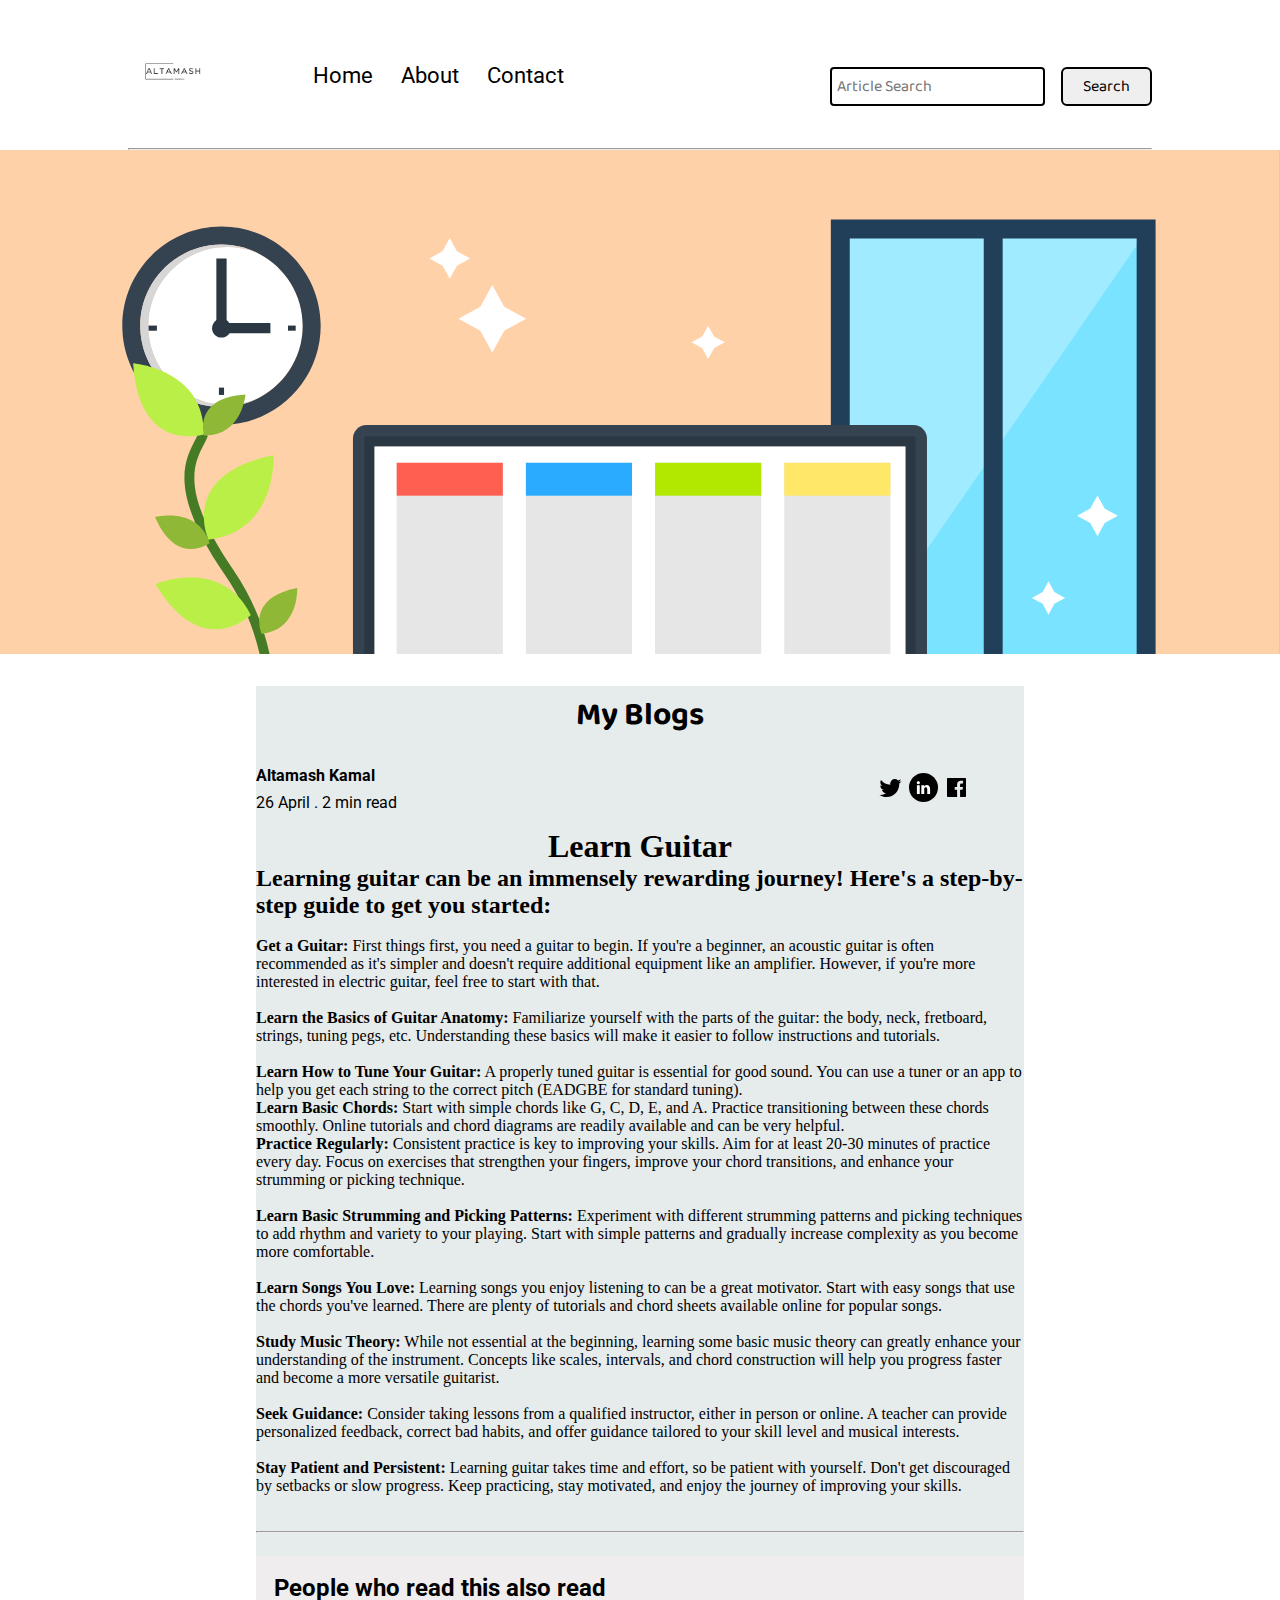
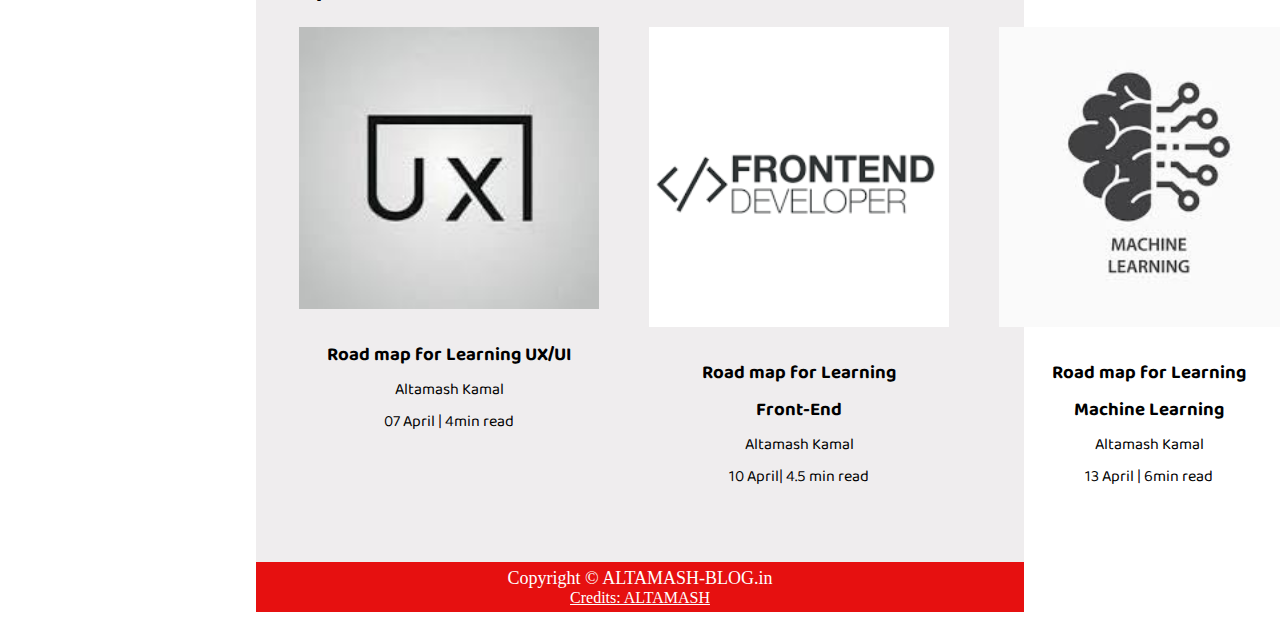
<file: guitar.html>
<!DOCTYPE html>
<html lang="en">
  <head>
    <meta charset="UTF-8" />
    <meta name="viewport" content="width=device-width, initial-scale=1.0" />
    <link rel="stylesheet" href="css/utils.css" />
    <link rel="stylesheet" href="css/style.css" />
    <link rel="stylesheet" href="css/blogpost.css" />
    <link rel="stylesheet" href="css/mobile.css" />
    <title>ALTAMASH-BLOG.in</title>
  </head>
  <body>
    <nav class="navigation max-width-1 m-auto">
      <div class="nav-left">
        <a href="/">
          <span><img src="img/logo.png" width="94px" alt="" /></span>
        </a>
        <ul>
          <li><a href="/">Home</a></li>
          <li><a href="#">About</a></li>
          <li><a href="/contact.html">Contact</a></li>
        </ul>
      </div>
      <div class="nav-right">
        <form action="/search.html" method="get">
          <input
            class="form-input"
            type="text"
            name="query"
            placeholder="Article Search"
          />
          <button class="btn">Search</button>
        </form>
      </div>
    </nav>
    <div class="max-width-1 m-auto">
      <hr />
    </div>
    <div class="post-img">
      <img src="img/11.svg" alt="" />
    </div>
    <div class="m-auto blog-post-content max-width-2 m-auto my-2">
      <h1 class="font1">My Blogs</h1>
      <div class="blogpost-meta">
        <div class="author-info">
          <div>
            <b> Altamash Kamal </b>
          </div>
          <div>26 April . 2 min read</div>
        </div>
        <div class="social">
          <svg width="29" height="29" class="hk">
            <path
              d="M22.05 7.54a4.47 4.47 0 0 0-3.3-1.46 4.53 4.53 0 0 0-4.53 4.53c0 .35.04.7.08 1.05A12.9 12.9 0 0 1 5 6.89a5.1 5.1 0 0 0-.65 2.26c.03 1.6.83 2.99 2.02 3.79a4.3 4.3 0 0 1-2.02-.57v.08a4.55 4.55 0 0 0 3.63 4.44c-.4.08-.8.13-1.21.16l-.81-.08a4.54 4.54 0 0 0 4.2 3.15 9.56 9.56 0 0 1-5.66 1.94l-1.05-.08c2 1.27 4.38 2.02 6.94 2.02 8.3 0 12.86-6.9 12.84-12.85.02-.24 0-.43 0-.65a8.68 8.68 0 0 0 2.26-2.34c-.82.38-1.7.62-2.6.72a4.37 4.37 0 0 0 1.95-2.51c-.84.53-1.81.9-2.83 1.13z"
            ></path>
          </svg>

          <svg
            style="background: black; border-radius: 21px"
            width="29"
            height="29"
            viewBox="0 0 29 29"
            fill="none"
            class="hk"
          >
            <path
              d="M5 6.36C5 5.61 5.63 5 6.4 5h16.2c.77 0 1.4.61 1.4 1.36v16.28c0 .75-.63 1.36-1.4 1.36H6.4c-.77 0-1.4-.6-1.4-1.36V6.36z"
            ></path>
            <path
              fill-rule="evenodd"
              clip-rule="evenodd"
              d="M10.76 20.9v-8.57H7.89v8.58h2.87zm-1.44-9.75c1 0 1.63-.65 1.63-1.48-.02-.84-.62-1.48-1.6-1.48-.99 0-1.63.64-1.63 1.48 0 .83.62 1.48 1.59 1.48h.01zM12.35 20.9h2.87v-4.79c0-.25.02-.5.1-.7.2-.5.67-1.04 1.46-1.04 1.04 0 1.46.8 1.46 1.95v4.59h2.87v-4.92c0-2.64-1.42-3.87-3.3-3.87-1.55 0-2.23.86-2.61 1.45h.02v-1.24h-2.87c.04.8 0 8.58 0 8.58z"
              fill="#fff"
            ></path>
          </svg>

          <svg width="29" height="29" class="hk">
            <path
              d="M23.2 5H5.8a.8.8 0 0 0-.8.8V23.2c0 .44.35.8.8.8h9.3v-7.13h-2.38V13.9h2.38v-2.38c0-2.45 1.55-3.66 3.74-3.66 1.05 0 1.95.08 2.2.11v2.57h-1.5c-1.2 0-1.48.57-1.48 1.4v1.96h2.97l-.6 2.97h-2.37l.05 7.12h5.1a.8.8 0 0 0 .79-.8V5.8a.8.8 0 0 0-.8-.79"
            ></path>
          </svg>
        </div>
      </div>
        <h1>Learn Guitar</h1>
        <h2>Learning guitar can be an immensely rewarding journey! Here's a step-by-step guide to get you started:</h2><br>
        <p>
          <ol><b>Get a Guitar:</b> First things first, you need a guitar to begin. If you're a beginner, an acoustic guitar is often recommended as it's simpler and doesn't require additional equipment like an amplifier. However, if you're more interested in electric guitar, feel free to start with that.</ol> <br>
          <ol><b>Learn the Basics of Guitar Anatomy: </b>Familiarize yourself with the parts of the guitar: the body, neck, fretboard, strings, tuning pegs, etc. Understanding these basics will make it easier to follow instructions and tutorials.</ol> <br>
          <ol><b>Learn How to Tune Your Guitar:</b> A properly tuned guitar is essential for good sound. You can use a tuner or an app to help you get each string to the correct pitch (EADGBE for standard tuning).</ol>
          <ol><b>Learn Basic Chords: </b>Start with simple chords like G, C, D, E, and A. Practice transitioning between these chords smoothly. Online tutorials and chord diagrams are readily available and can be very helpful.</ol>
          <ol><b>Practice Regularly: </b>Consistent practice is key to improving your skills. Aim for at least 20-30 minutes of practice every day. Focus on exercises that strengthen your fingers, improve your chord transitions, and enhance your strumming or picking technique.</ol><br>
          <ol><b>Learn Basic Strumming and Picking Patterns:</b> Experiment with different strumming patterns and picking techniques to add rhythm and variety to your playing. Start with simple patterns and gradually increase complexity as you become more comfortable.</ol><br>
          <ol><b>Learn Songs You Love:</b> Learning songs you enjoy listening to can be a great motivator. Start with easy songs that use the chords you've learned. There are plenty of tutorials and chord sheets available online for popular songs.</ol><br>
          <ol><b>Study Music Theory:</b> While not essential at the beginning, learning some basic music theory can greatly enhance your understanding of the instrument. Concepts like scales, intervals, and chord construction will help you progress faster and become a more versatile guitarist.</ol><br>
          <ol><b>Seek Guidance: </b>Consider taking lessons from a qualified instructor, either in person or online. A teacher can provide personalized feedback, correct bad habits, and offer guidance tailored to your skill level and musical interests.</ol><br>
          <ol><b>Stay Patient and Persistent:</b> Learning guitar takes time and effort, so be patient with yourself. Don't get discouraged by setbacks or slow progress. Keep practicing, stay motivated, and enjoy the journey of improving your skills.</ol><br> <br>
        </p>
    <div class="max-width-1 m-auto"><hr /></div>
    <div class="home-articles max-width-1 m-auto font2">
      <h2>People who read this also read</h2>

      <div class="row">
        <div class="home-article more-post">
          <div class="home-article-img">
            <img src="img/UI.jpg" alt="article" />
          </div>
          <div class="home-article-content font1 center">
            <a href="/UI.html"
              ><h3>
                Road map for Learning UX/UI
              </h3></a
            >

            <div>Altamash Kamal</div>
            <span>07 April | 4min read</span>
          </div>
        </div>
        <div class="home-article more-post">
          <div class="home-article-img">
            <img src="img/front.png" alt="article" />
          </div>
          <div class="home-article-content font1 center">
            <a href="/front.html"
              ><h3>
                Road map for Learning Front-End
              </h3></a
            >

            <div>Altamash Kamal</div>
            <span>10 April| 4.5 min read</span>
          </div>
        </div>
        <div class="home-article more-post">
          <div class="home-article-img">
            <img src="img/machine.jpg" alt="article" />
          </div>
          <div class="home-article-content font1 center">
            <a href="/machine.html"
              ><h3>
                Road map for Learning Machine Learning
              </h3></a
            >

            <div>Altamash Kamal</div>
            <span>13 April | 6min read</span>
          </div>
        </div>
      </div>
    </div>

    <div class="footer">
      <p>Copyright &copy; ALTAMASH-BLOG.in</p>
      <a href="https://www.vecteezy.com/free-vector/typewriter"
        >Credits: ALTAMASH</a
      >
    </div>
  </body>
</html>
</file>
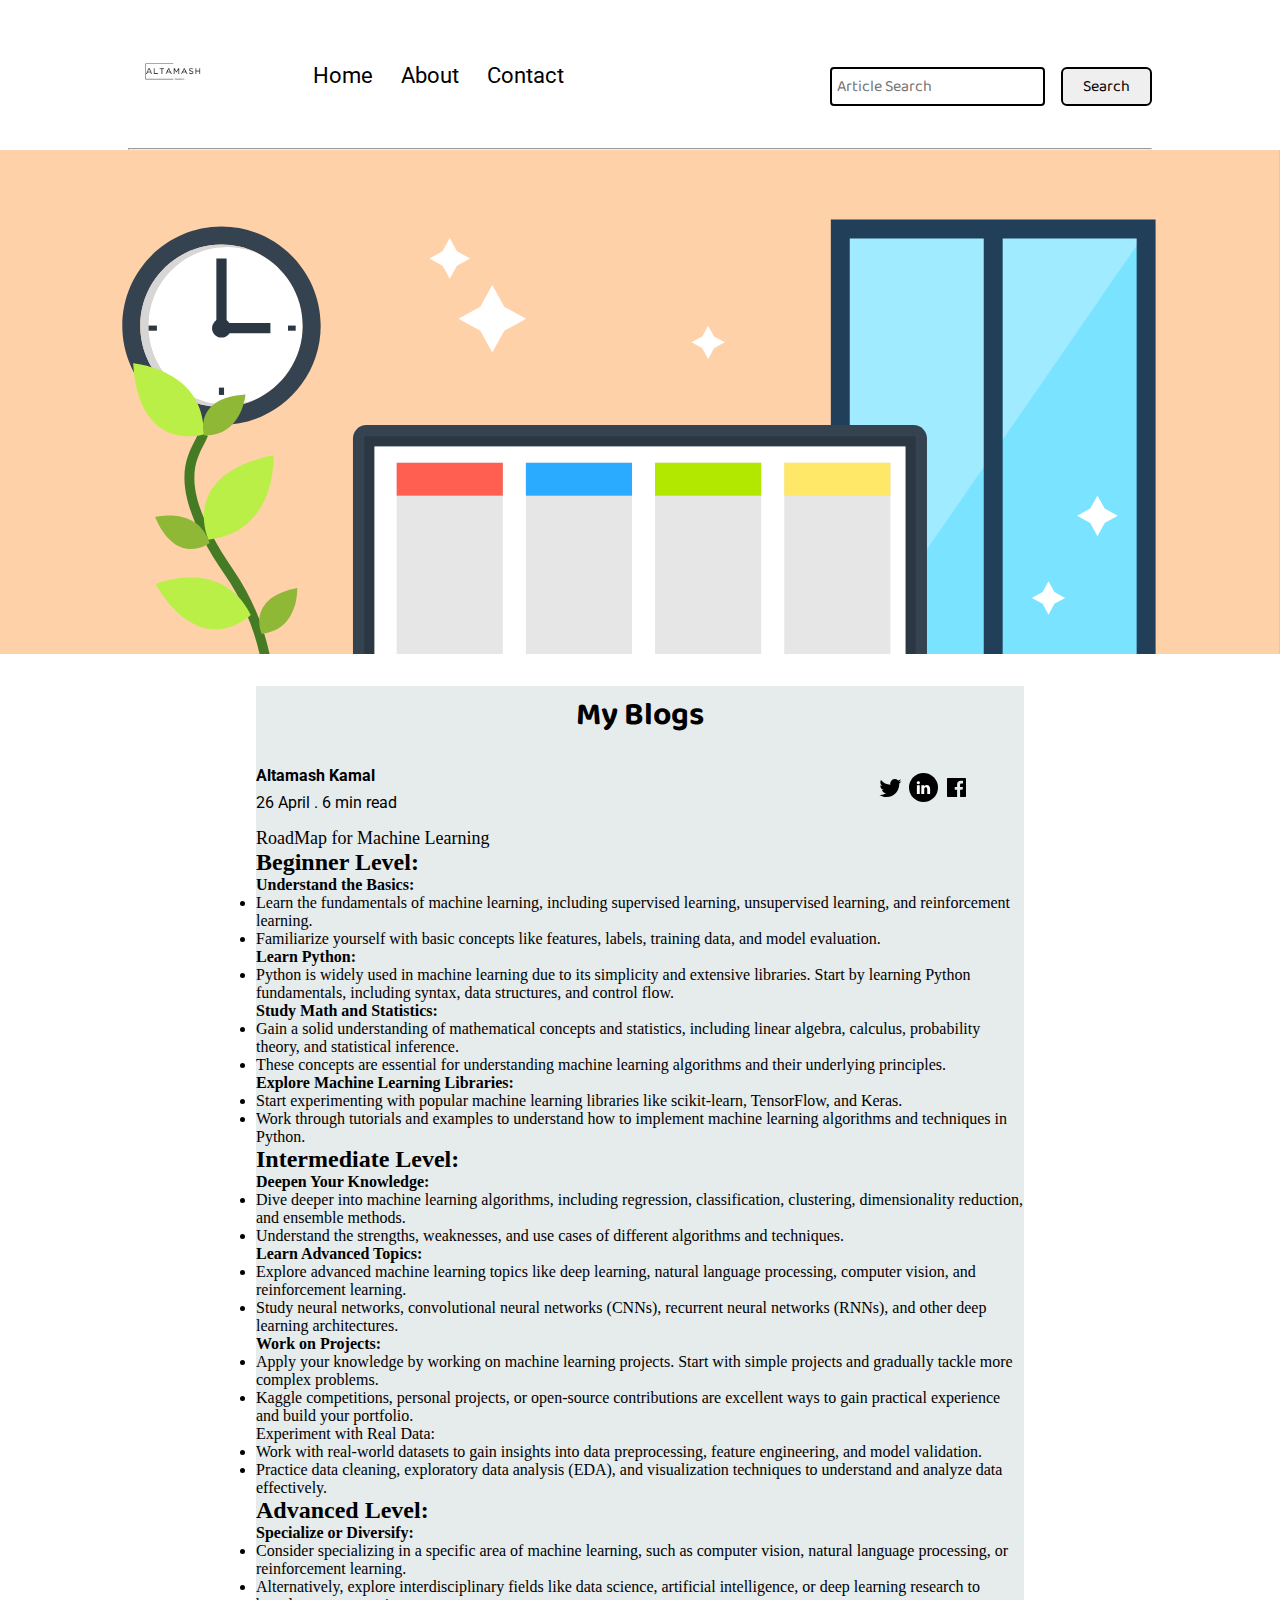
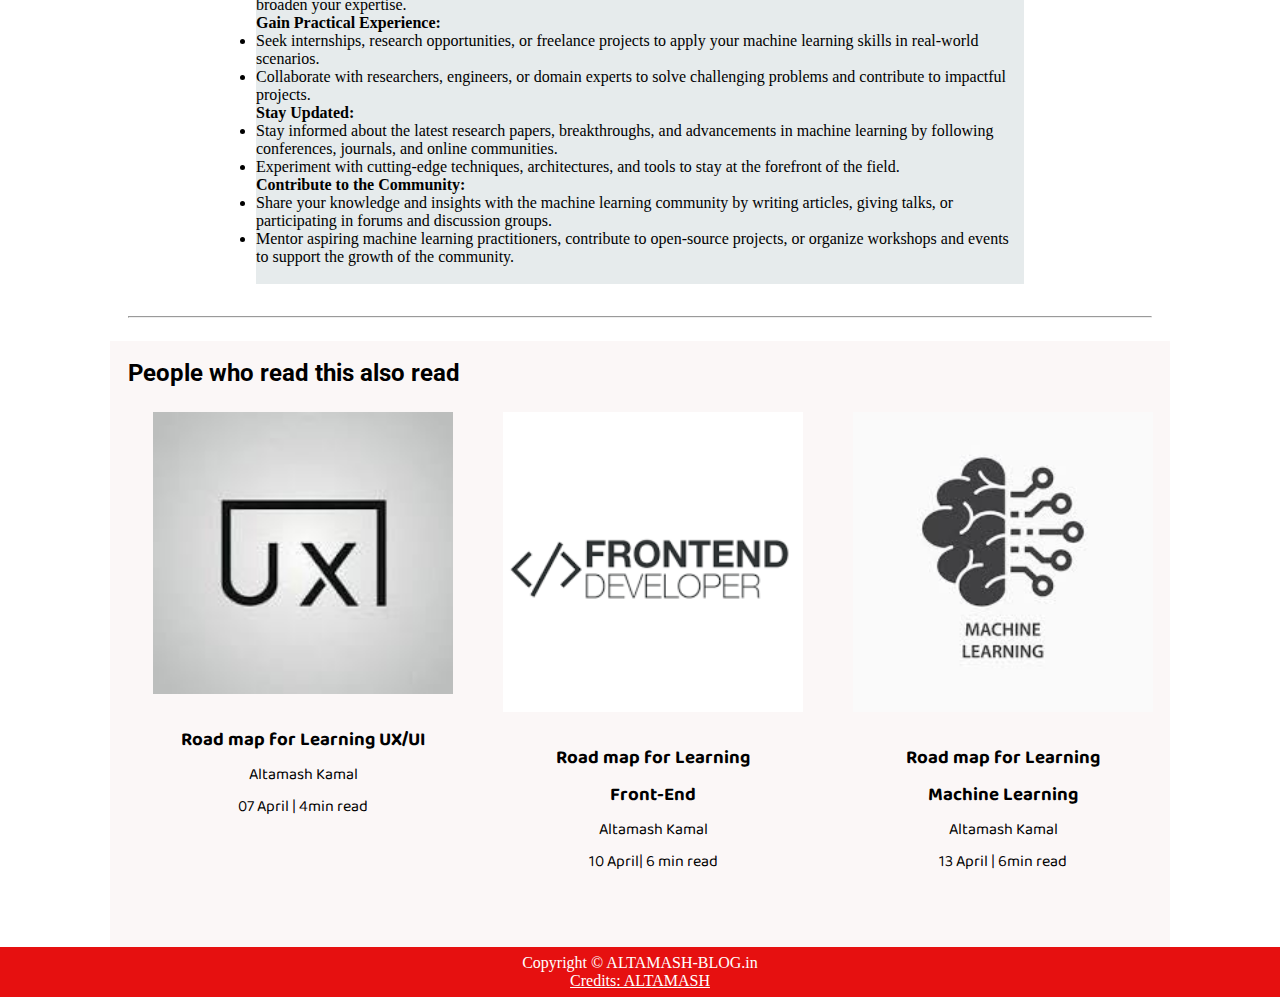
<file: machine.html>
<!DOCTYPE html>
<html lang="en">
  <head>
    <meta charset="UTF-8" />
    <meta name="viewport" content="width=device-width, initial-scale=1.0" />
    <link rel="stylesheet" href="css/utils.css" />
    <link rel="stylesheet" href="css/style.css" />
    <link rel="stylesheet" href="css/blogpost.css" />
    <link rel="stylesheet" href="css/mobile.css" />
    <title>ALTAMASH-BLOG.in</title>
  </head>
  <body>
    <nav class="navigation max-width-1 m-auto">
      <div class="nav-left">
        <a href="/">
          <span><img src="img/logo.png" width="94px" alt="" /></span>
        </a>
        <ul>
          <li><a href="/">Home</a></li>
          <li><a href="#">About</a></li>
          <li><a href="/contact.html">Contact</a></li>
        </ul>
      </div>
      <div class="nav-right">
        <form action="/search.html" method="get">
          <input
            class="form-input"
            type="text"
            name="query"
            placeholder="Article Search"
          />
          <button class="btn">Search</button>
        </form>
      </div>
    </nav>
    <div class="max-width-1 m-auto">
      <hr />
    </div>
    <div class="post-img">
      <img src="img/11.svg" alt="" />
    </div>
    <div class="m-auto blog-post-content max-width-2 m-auto my-2">
      <h1 class="font1">My Blogs</h1>
      <div class="blogpost-meta">
        <div class="author-info">
          <div>
            <b> Altamash Kamal </b>
          </div>
          <div>26 April . 6 min read</div>
        </div>
        <div class="social">
          <svg width="29" height="29" class="hk">
            <path
              d="M22.05 7.54a4.47 4.47 0 0 0-3.3-1.46 4.53 4.53 0 0 0-4.53 4.53c0 .35.04.7.08 1.05A12.9 12.9 0 0 1 5 6.89a5.1 5.1 0 0 0-.65 2.26c.03 1.6.83 2.99 2.02 3.79a4.3 4.3 0 0 1-2.02-.57v.08a4.55 4.55 0 0 0 3.63 4.44c-.4.08-.8.13-1.21.16l-.81-.08a4.54 4.54 0 0 0 4.2 3.15 9.56 9.56 0 0 1-5.66 1.94l-1.05-.08c2 1.27 4.38 2.02 6.94 2.02 8.3 0 12.86-6.9 12.84-12.85.02-.24 0-.43 0-.65a8.68 8.68 0 0 0 2.26-2.34c-.82.38-1.7.62-2.6.72a4.37 4.37 0 0 0 1.95-2.51c-.84.53-1.81.9-2.83 1.13z"
            ></path>
          </svg>

          <svg
            style="background: black; border-radius: 21px"
            width="29"
            height="29"
            viewBox="0 0 29 29"
            fill="none"
            class="hk"
          >
            <path
              d="M5 6.36C5 5.61 5.63 5 6.4 5h16.2c.77 0 1.4.61 1.4 1.36v16.28c0 .75-.63 1.36-1.4 1.36H6.4c-.77 0-1.4-.6-1.4-1.36V6.36z"
            ></path>
            <path
              fill-rule="evenodd"
              clip-rule="evenodd"
              d="M10.76 20.9v-8.57H7.89v8.58h2.87zm-1.44-9.75c1 0 1.63-.65 1.63-1.48-.02-.84-.62-1.48-1.6-1.48-.99 0-1.63.64-1.63 1.48 0 .83.62 1.48 1.59 1.48h.01zM12.35 20.9h2.87v-4.79c0-.25.02-.5.1-.7.2-.5.67-1.04 1.46-1.04 1.04 0 1.46.8 1.46 1.95v4.59h2.87v-4.92c0-2.64-1.42-3.87-3.3-3.87-1.55 0-2.23.86-2.61 1.45h.02v-1.24h-2.87c.04.8 0 8.58 0 8.58z"
              fill="#fff"
            ></path>
          </svg>

          <svg width="29" height="29" class="hk">
            <path
              d="M23.2 5H5.8a.8.8 0 0 0-.8.8V23.2c0 .44.35.8.8.8h9.3v-7.13h-2.38V13.9h2.38v-2.38c0-2.45 1.55-3.66 3.74-3.66 1.05 0 1.95.08 2.2.11v2.57h-1.5c-1.2 0-1.48.57-1.48 1.4v1.96h2.97l-.6 2.97h-2.37l.05 7.12h5.1a.8.8 0 0 0 .79-.8V5.8a.8.8 0 0 0-.8-.79"
            ></path>
          </svg>
        </div>
      </div>
      <p>RoadMap for Machine Learning</p>
      <h2>Beginner Level:</h2>
      <h4>Understand the Basics:</h4>
      <li>
        Learn the fundamentals of machine learning, including supervised
        learning, unsupervised learning, and reinforcement learning.
      </li>
      <li>
        Familiarize yourself with basic concepts like features, labels, training
        data, and model evaluation.
      </li>
      <h4>Learn Python:</h4>
      <li>
        Python is widely used in machine learning due to its simplicity and
        extensive libraries. Start by learning Python fundamentals, including
        syntax, data structures, and control flow.
      </li>
      <h4>Study Math and Statistics:</h4>
      <li>
        Gain a solid understanding of mathematical concepts and statistics,
        including linear algebra, calculus, probability theory, and statistical
        inference.
      </li>
      <li>
        These concepts are essential for understanding machine learning
        algorithms and their underlying principles.
      </li>
      <h4>Explore Machine Learning Libraries:</h4>
      <li>
        Start experimenting with popular machine learning libraries like
        scikit-learn, TensorFlow, and Keras.
      </li>
      <li>
        Work through tutorials and examples to understand how to implement
        machine learning algorithms and techniques in Python.
      </li>
      <h2>Intermediate Level:</h2>
      <h4>Deepen Your Knowledge:</h4>
      <li>
        Dive deeper into machine learning algorithms, including regression,
        classification, clustering, dimensionality reduction, and ensemble
        methods.
      </li>
      <li>
        Understand the strengths, weaknesses, and use cases of different
        algorithms and techniques.
      </li>
      <h4>Learn Advanced Topics:</h4>
      <li>
        Explore advanced machine learning topics like deep learning, natural
        language processing, computer vision, and reinforcement learning.
      </li>
      <li>
        Study neural networks, convolutional neural networks (CNNs), recurrent
        neural networks (RNNs), and other deep learning architectures.
      </li>
      <h4>Work on Projects:</h4>
      <li>
        Apply your knowledge by working on machine learning projects. Start with
        simple projects and gradually tackle more complex problems.
      </li>
      <li>
        Kaggle competitions, personal projects, or open-source contributions are
        excellent ways to gain practical experience and build your portfolio.
      </li>
      Experiment with Real Data:
      <li>
        Work with real-world datasets to gain insights into data preprocessing,
        feature engineering, and model validation.
      </li>
      <li>
        Practice data cleaning, exploratory data analysis (EDA), and
        visualization techniques to understand and analyze data effectively.
      </li>
      <h2>Advanced Level:</h2>
      <h4>Specialize or Diversify:</h4>
      <li>
        Consider specializing in a specific area of machine learning, such as
        computer vision, natural language processing, or reinforcement learning.
      </li>
      <li>
        Alternatively, explore interdisciplinary fields like data science,
        artificial intelligence, or deep learning research to broaden your
        expertise.
      </li>
      <h4>Gain Practical Experience:</h4>
      <li>
        Seek internships, research opportunities, or freelance projects to apply
        your machine learning skills in real-world scenarios.
      </li>
      <li>
        Collaborate with researchers, engineers, or domain experts to solve
        challenging problems and contribute to impactful projects.
      </li>
      <h4>Stay Updated:</h4>
      <li>
        Stay informed about the latest research papers, breakthroughs, and
        advancements in machine learning by following conferences, journals, and
        online communities.
      </li>

      <li>
        Experiment with cutting-edge techniques, architectures, and tools to
        stay at the forefront of the field.
      </li>
      <h4>Contribute to the Community:</h4>
      <li>
        Share your knowledge and insights with the machine learning community by
        writing articles, giving talks, or participating in forums and
        discussion groups.
      </li>
      <li>
        Mentor aspiring machine learning practitioners, contribute to
        open-source projects, or organize workshops and events to support the
        growth of the community.
      </li>
      <br />
    </div>
    <div class="max-width-1 m-auto"><hr /></div>
    <div class="home-articles max-width-1 m-auto font2">
      <h2>People who read this also read</h2>

      <div class="row">
        <div class="home-article more-post">
          <div class="home-article-img">
            <img src="img/UI.jpg" alt="article" />
          </div>
          <div class="home-article-content font1 center">
            <a href="/UI.html"><h3>Road map for Learning UX/UI</h3></a>

            <div>Altamash Kamal</div>
            <span>07 April | 4min read</span>
          </div>
        </div>
        <div class="home-article more-post">
          <div class="home-article-img">
            <img src="img/front.png" alt="article" />
          </div>
          <div class="home-article-content font1 center">
            <a href="/front.html"><h3>Road map for Learning Front-End</h3></a>

            <div>Altamash Kamal</div>
            <span>10 April| 6 min read</span>
          </div>
        </div>
        <div class="home-article more-post">
          <div class="home-article-img">
            <img src="img/machine.jpg" alt="article" />
          </div>
          <div class="home-article-content font1 center">
            <a href="/machine.html"
              ><h3>Road map for Learning Machine Learning</h3></a
            >

            <div>Altamash Kamal</div>
            <span>13 April | 6min read</span>
          </div>
        </div>
      </div>
    </div>

    <div class="footer">
      <p>Copyright &copy; ALTAMASH-BLOG.in</p>
      <a href="https://www.vecteezy.com/free-vector/typewriter"
        >Credits: ALTAMASH</a
      >
    </div>
  </body>
</html>
</file>
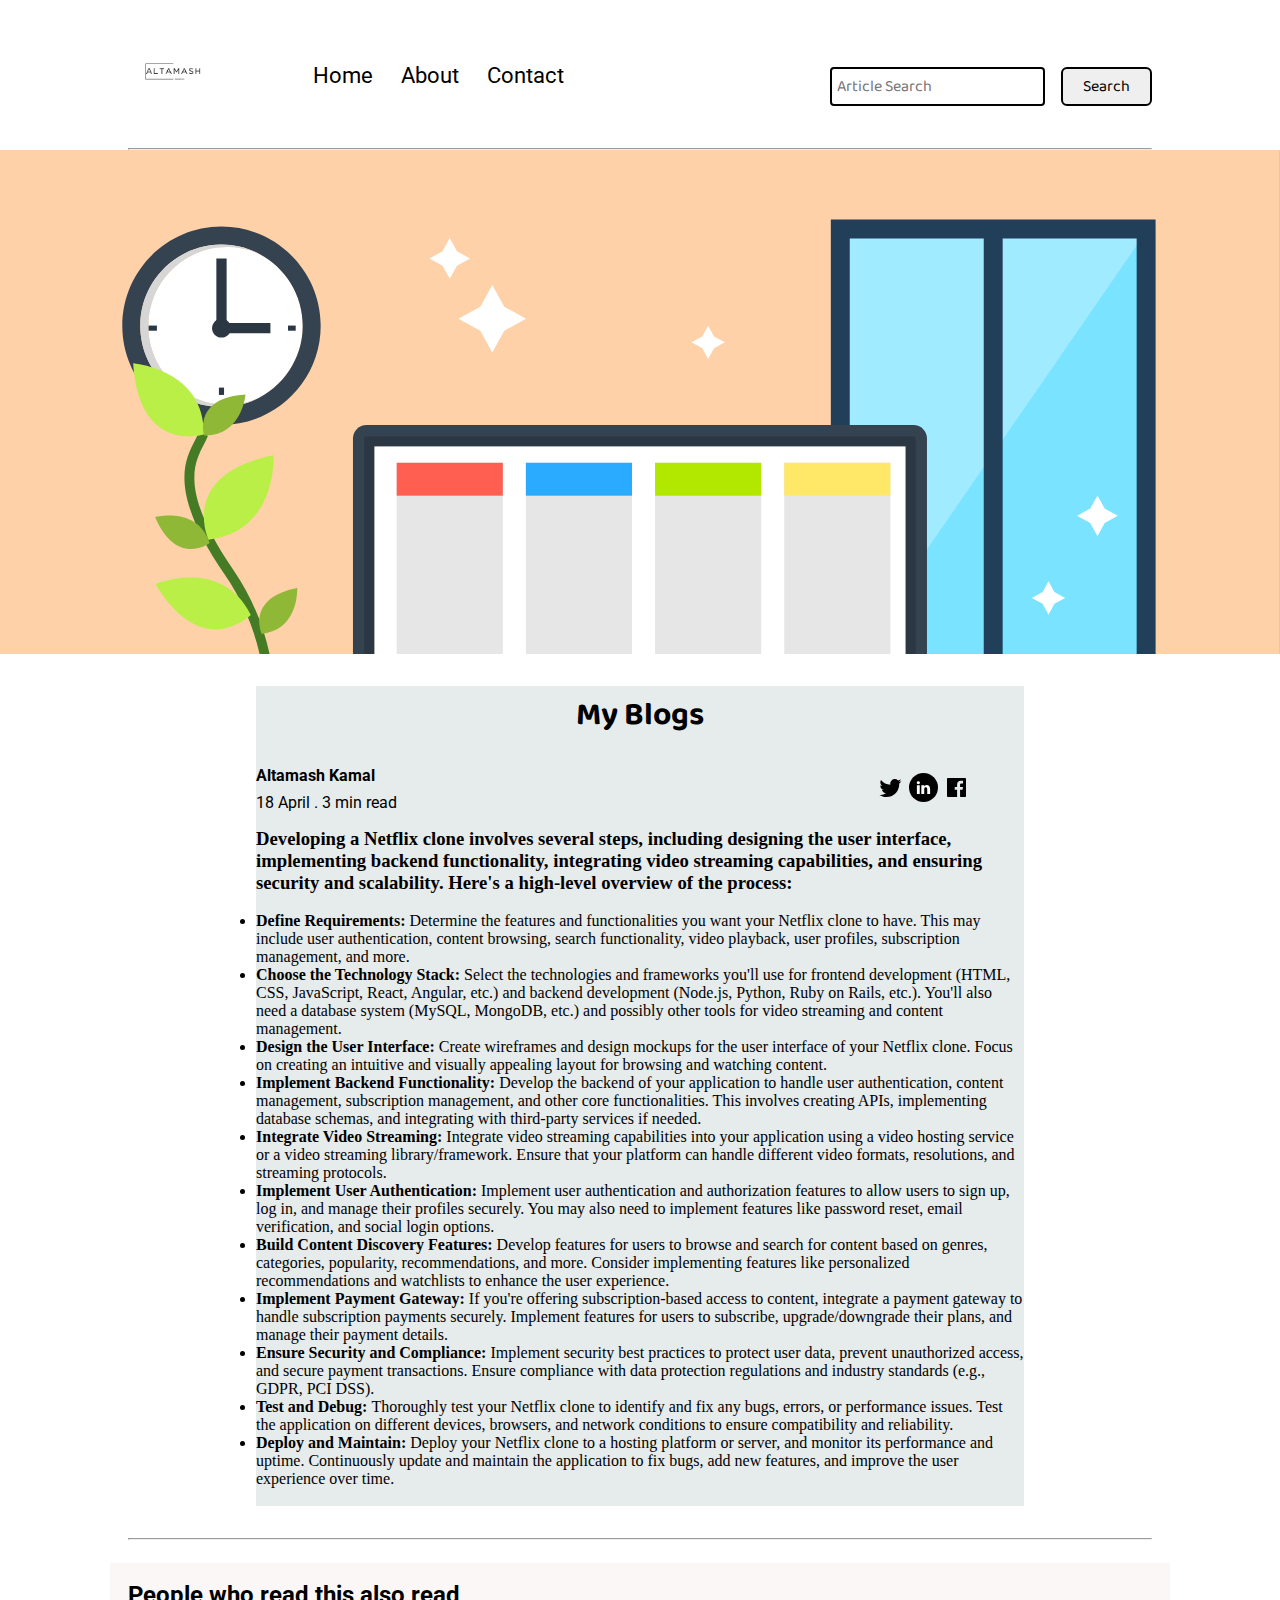
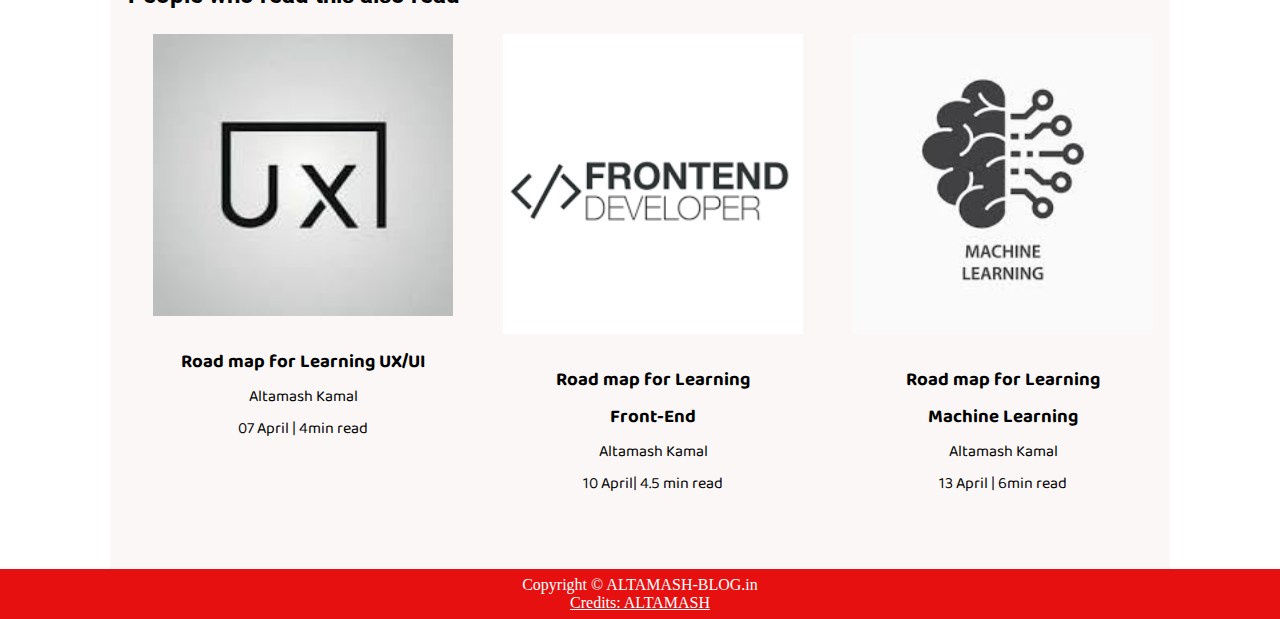
<file: netflix.html>
<!DOCTYPE html>
<html lang="en">
  <head>
    <meta charset="UTF-8" />
    <meta name="viewport" content="width=device-width, initial-scale=1.0" />
    <link rel="stylesheet" href="css/utils.css" />
    <link rel="stylesheet" href="css/style.css" />
    <link rel="stylesheet" href="css/blogpost.css" />
    <link rel="stylesheet" href="css/mobile.css" />
    <title>ALTAMASH-BLOG.in</title>
  </head>
  <body>
    <nav class="navigation max-width-1 m-auto">
      <div class="nav-left">
        <a href="/">
          <span><img src="img/logo.png" width="94px" alt="" /></span>
        </a>
        <ul>
          <li><a href="/">Home</a></li>
          <li><a href="#">About</a></li>
          <li><a href="/contact.html">Contact</a></li>
        </ul>
      </div>
      <div class="nav-right">
        <form action="/search.html" method="get">
          <input
            class="form-input"
            type="text"
            name="query"
            placeholder="Article Search"
          />
          <button class="btn">Search</button>
        </form>
      </div>
    </nav>
    <div class="max-width-1 m-auto">
      <hr />
    </div>
    <div class="post-img">
      <img src="img/11.svg" alt="" />
    </div>
    <div class="m-auto blog-post-content max-width-2 m-auto my-2">
      <h1 class="font1">My Blogs</h1>
      <div class="blogpost-meta">
        <div class="author-info">
          <div>
            <b> Altamash Kamal </b>
          </div>
          <div>18 April . 3 min read</div>
        </div>
        <div class="social">
          <svg width="29" height="29" class="hk">
            <path
              d="M22.05 7.54a4.47 4.47 0 0 0-3.3-1.46 4.53 4.53 0 0 0-4.53 4.53c0 .35.04.7.08 1.05A12.9 12.9 0 0 1 5 6.89a5.1 5.1 0 0 0-.65 2.26c.03 1.6.83 2.99 2.02 3.79a4.3 4.3 0 0 1-2.02-.57v.08a4.55 4.55 0 0 0 3.63 4.44c-.4.08-.8.13-1.21.16l-.81-.08a4.54 4.54 0 0 0 4.2 3.15 9.56 9.56 0 0 1-5.66 1.94l-1.05-.08c2 1.27 4.38 2.02 6.94 2.02 8.3 0 12.86-6.9 12.84-12.85.02-.24 0-.43 0-.65a8.68 8.68 0 0 0 2.26-2.34c-.82.38-1.7.62-2.6.72a4.37 4.37 0 0 0 1.95-2.51c-.84.53-1.81.9-2.83 1.13z"
            ></path>
          </svg>

          <svg
            style="background: black; border-radius: 21px"
            width="29"
            height="29"
            viewBox="0 0 29 29"
            fill="none"
            class="hk"
          >
            <path
              d="M5 6.36C5 5.61 5.63 5 6.4 5h16.2c.77 0 1.4.61 1.4 1.36v16.28c0 .75-.63 1.36-1.4 1.36H6.4c-.77 0-1.4-.6-1.4-1.36V6.36z"
            ></path>
            <path
              fill-rule="evenodd"
              clip-rule="evenodd"
              d="M10.76 20.9v-8.57H7.89v8.58h2.87zm-1.44-9.75c1 0 1.63-.65 1.63-1.48-.02-.84-.62-1.48-1.6-1.48-.99 0-1.63.64-1.63 1.48 0 .83.62 1.48 1.59 1.48h.01zM12.35 20.9h2.87v-4.79c0-.25.02-.5.1-.7.2-.5.67-1.04 1.46-1.04 1.04 0 1.46.8 1.46 1.95v4.59h2.87v-4.92c0-2.64-1.42-3.87-3.3-3.87-1.55 0-2.23.86-2.61 1.45h.02v-1.24h-2.87c.04.8 0 8.58 0 8.58z"
              fill="#fff"
            ></path>
          </svg>

          <svg width="29" height="29" class="hk">
            <path
              d="M23.2 5H5.8a.8.8 0 0 0-.8.8V23.2c0 .44.35.8.8.8h9.3v-7.13h-2.38V13.9h2.38v-2.38c0-2.45 1.55-3.66 3.74-3.66 1.05 0 1.95.08 2.2.11v2.57h-1.5c-1.2 0-1.48.57-1.48 1.4v1.96h2.97l-.6 2.97h-2.37l.05 7.12h5.1a.8.8 0 0 0 .79-.8V5.8a.8.8 0 0 0-.8-.79"
            ></path>
          </svg>
        </div>
      </div>
      <p>
       <h3> Developing a Netflix clone involves several steps, including designing
        the user interface, implementing backend functionality, integrating
        video streaming capabilities, and ensuring security and scalability.
        Here's a high-level overview of the process:</h3>
      </p>
<br>
      <p>
        <li>
           <b>Define Requirements:</b> Determine the features and functionalities you want your Netflix clone to have. This may include user authentication, content browsing, search functionality, video playback, user profiles, subscription management, and more.
        </li>
        <li><b>Choose the Technology Stack:</b> Select the technologies and frameworks you'll use for frontend development (HTML, CSS, JavaScript, React, Angular, etc.) and backend development (Node.js, Python, Ruby on Rails, etc.). You'll also need a database system (MySQL, MongoDB, etc.) and possibly other tools for video streaming and content management.
        </li>
        <li>
            <b>Design the User Interface:</b> Create wireframes and design mockups for the user interface of your Netflix clone. Focus on creating an intuitive and visually appealing layout for browsing and watching content.
        </li>
        <li><b>
            Implement Backend Functionality:</b> Develop the backend of your application to handle user authentication, content management, subscription management, and other core functionalities. This involves creating APIs, implementing database schemas, and integrating with third-party services if needed.
        </li>
        <li><b>
            Integrate Video Streaming: </b>Integrate video streaming capabilities into your application using a video hosting service or a video streaming library/framework. Ensure that your platform can handle different video formats, resolutions, and streaming protocols.
        </li>
        <li>
            <b>Implement User Authentication: </b>Implement user authentication and authorization features to allow users to sign up, log in, and manage their profiles securely. You may also need to implement features like password reset, email verification, and social login options.
        </li>
        <li>
            <b>Build Content Discovery Features:</b> Develop features for users to browse and search for content based on genres, categories, popularity, recommendations, and more. Consider implementing features like personalized recommendations and watchlists to enhance the user experience.
        </li>
        <li>
            <b>Implement Payment Gateway: </b>If you're offering subscription-based access to content, integrate a payment gateway to handle subscription payments securely. Implement features for users to subscribe, upgrade/downgrade their plans, and manage their payment details.
        </li>
        <li>
            <b>Ensure Security and Compliance: </b>Implement security best practices to protect user data, prevent unauthorized access, and secure payment transactions. Ensure compliance with data protection regulations and industry standards (e.g., GDPR, PCI DSS).
        </li>
        <li>
            <b>Test and Debug: </b>Thoroughly test your Netflix clone to identify and fix any bugs, errors, or performance issues. Test the application on different devices, browsers, and network conditions to ensure compatibility and reliability.
        </li>
        <li><b>Deploy and Maintain: </b>Deploy your Netflix clone to a hosting platform or server, and monitor its performance and uptime. Continuously update and maintain the application to fix bugs, add new features, and improve the user experience over time.</li>
        <br />
      </p>
    </div>
    <div class="max-width-1 m-auto"><hr /></div>
    <div class="home-articles max-width-1 m-auto font2">
      <h2>People who read this also read</h2>

      <div class="row">
        <div class="home-article more-post">
          <div class="home-article-img">
            <img src="img/UI.jpg" alt="article" />
          </div>
          <div class="home-article-content font1 center">
            <a href="/UI.html"><h3>Road map for Learning UX/UI</h3></a>

            <div>Altamash Kamal</div>
            <span>07 April | 4min read</span>
          </div>
        </div>
        <div class="home-article more-post">
          <div class="home-article-img">
            <img src="img/front.png" alt="article" />
          </div>
          <div class="home-article-content font1 center">
            <a href="/front.html"><h3>Road map for Learning Front-End</h3></a>

            <div>Altamash Kamal</div>
            <span>10 April| 4.5 min read</span>
          </div>
        </div>
        <div class="home-article more-post">
          <div class="home-article-img">
            <img src="img/machine.jpg" alt="article" />
          </div>
          <div class="home-article-content font1 center">
            <a href="/machine.html"
              ><h3>Road map for Learning Machine Learning</h3></a
            >

            <div>Altamash Kamal</div>
            <span>13 April | 6min read</span>
          </div>
        </div>
      </div>
    </div>

    <div class="footer">
      <p>Copyright &copy; ALTAMASH-BLOG.in</p>
      <a href="https://www.vecteezy.com/free-vector/typewriter"
        >Credits: ALTAMASH</a
      >
    </div>
  </body>
</html>
</file>
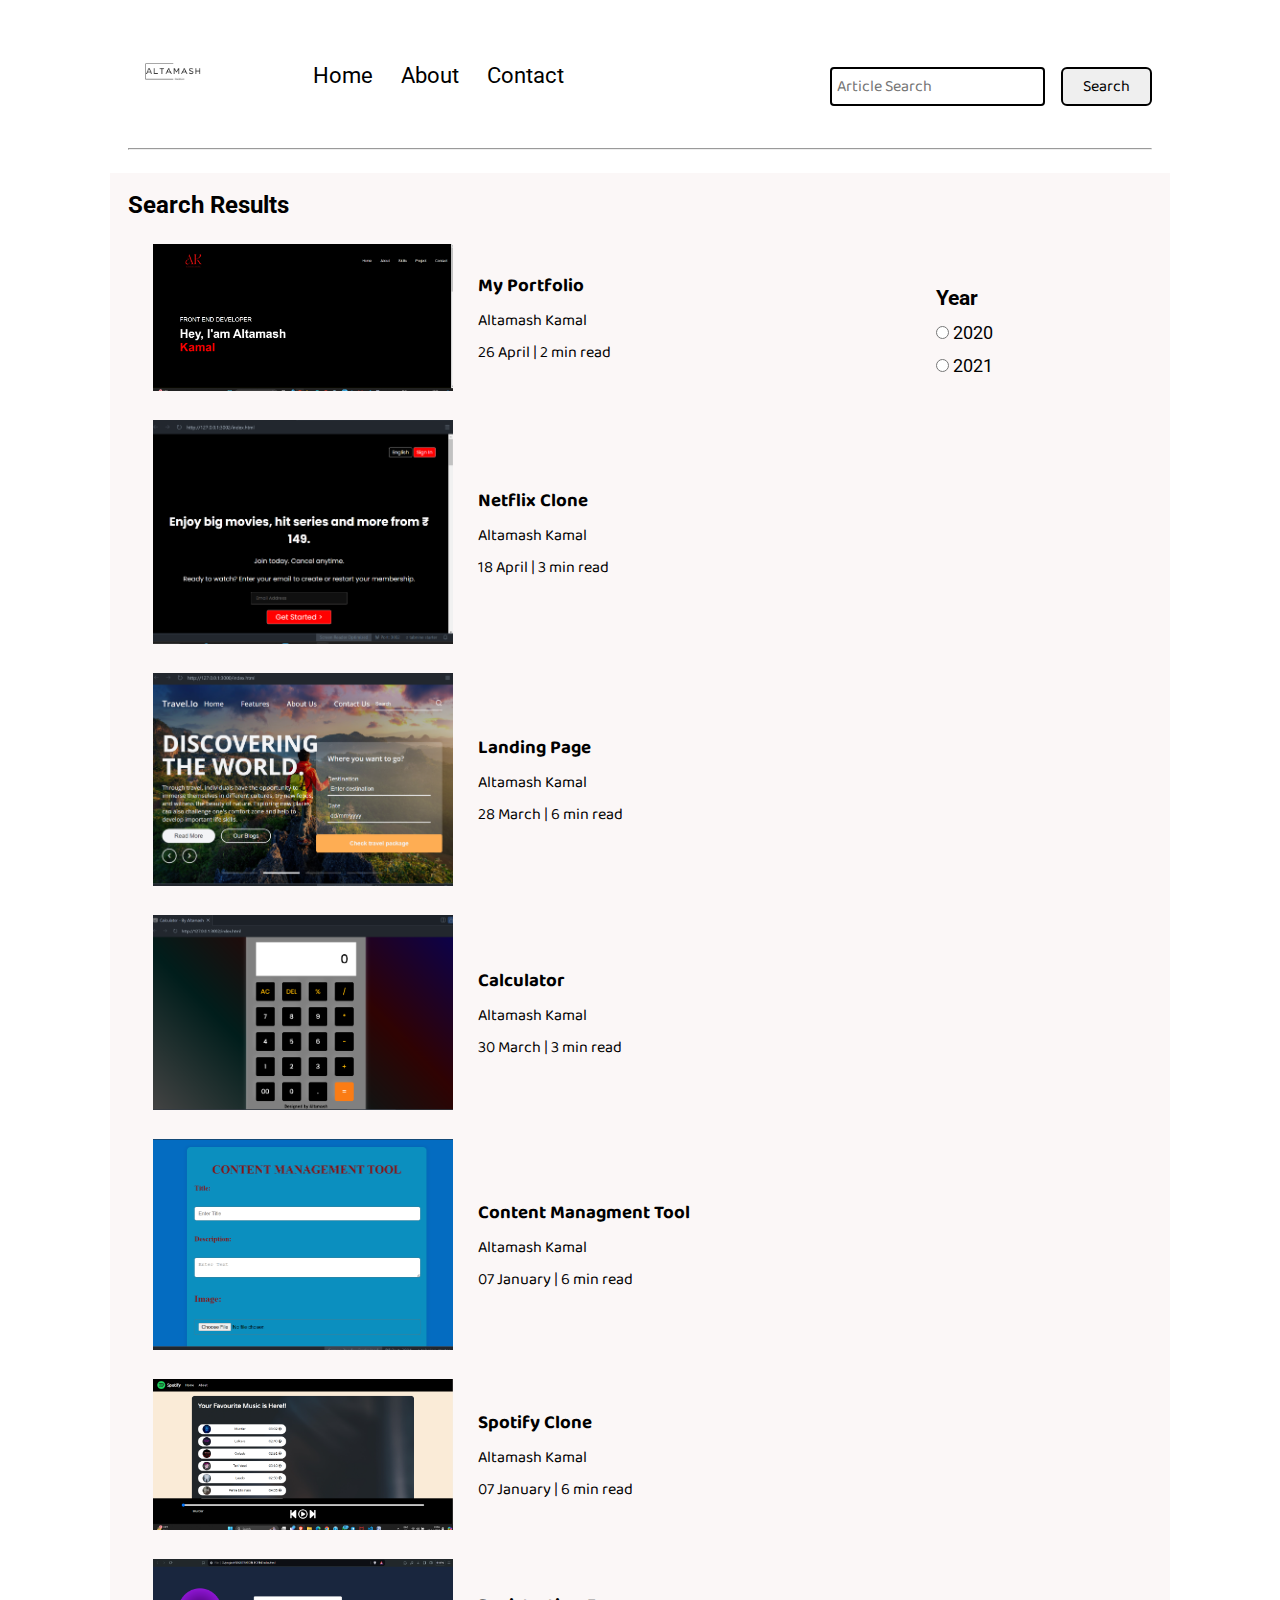
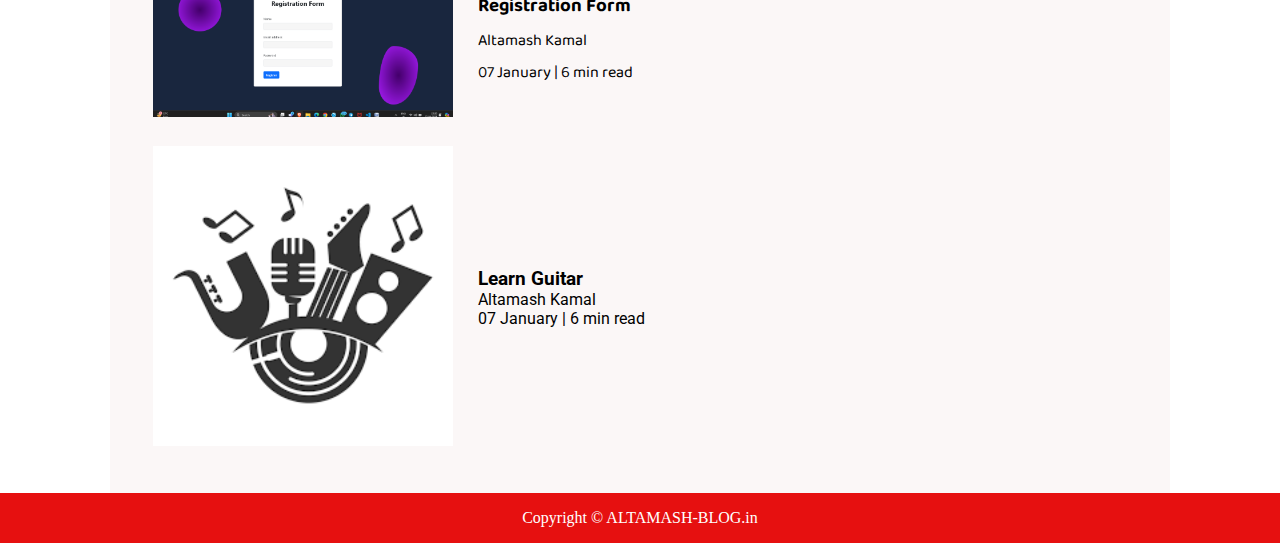
<file: search.html>
<!DOCTYPE html>
<html lang="en">
<head>
    <meta charset="UTF-8">
    <meta name="viewport" content="width=device-width, initial-scale=1.0">
    <link rel="stylesheet" href="css/utils.css">
    <link rel="stylesheet" href="css/style.css">
    <link rel="stylesheet" href="css/mobile.css">
    <title>ALTAMASH-BLOG.in - My Blogs/search</title>
</head>
<body>
    <nav class="navigation max-width-1 m-auto">
        <div class="nav-left">
            <a href="/">
                <span><img src="img/logo.png" width="94px" alt=""></span>
            </a>
            <ul>
                <li><a href="/">Home</a></li>
                <li><a href="#">About</a></li>
                <li><a href="/contact.html">Contact</a></li>
            </ul>
        </div>
        <div class="nav-right">
            <form action="/search.html" method="get">
                <input class="form-input" type="text" name="query" placeholder="Article Search">
                <button class="btn">Search</button>
            </form>

        </div>

    </nav>
 

    <div class="max-width-1 m-auto"><hr></div>
    <div class="home-articles max-width-1 m-auto font2">
        
        <h2>Search Results </h2>
        <div class="year-box adjust-year">
            <div>
                <h3>Year </h3>
            </div>
            <div>
                <input type="radio" name="year" id=""> 2020
            </div>
            <div>
                <input type="radio" name="year" id=""> 2021
            </div>
        </div>
        <div class="home-article">
            <div class="home-article-img">
              <img src="img/1.png" alt="article" />
            </div>
            <div class="home-article-content font1">
              <a href="/blog.html">
                <h3>My Portfolio</h3>
              </a>
    
              <div>Altamash Kamal</div>
              <span>26 April | 2 min read</span>
            </div>
          </div>
          <div class="home-article">
            <div class="home-article-img">
              <img src="img/2.png" alt="article" />
            </div>
            <div class="home-article-content font1">
              <a href="/blogpost.html">
                <h3>Netflix Clone</h3>
              </a>
    
              <div>Altamash Kamal</div>
              <span>18 April | 3 min read</span>
            </div>
          </div>
          <div class="home-article">
            <div class="home-article-img">
              <img src="img/3.png" alt="article" />
            </div>
            <div class="home-article-content font1">
              <a href="/blogpost.html">
                <h3>Landing Page</h3>
              </a>
    
              <div>Altamash Kamal</div>
              <span>28 March | 6 min read</span>
            </div>
          </div>
          <div class="home-article">
            <div class="home-article-img">
              <img src="img/4.png" alt="article" />
            </div>
            <div class="home-article-content font1">
              <a href="/blogpost.html">
                <h3>Calculator</h3>
              </a>
    
              <div>Altamash Kamal</div>
              <span>30 March | 3 min read</span>
            </div>
          </div>
          <div class="home-article">
            <div class="home-article-img">
              <img src="img/5.png" alt="article" />
            </div>
            <div class="home-article-content font1">
              <a href="/blogpost.html">
                <h3> Content Managment Tool</h3>
              </a>
    
              <div>Altamash Kamal</div>
              <span>07 January | 6 min read</span>
            </div>
          </div>
          <div class="home-article">
            <div class="home-article-img">
              <img src="img/6.png" alt="article" />
            </div>
            <div class="home-article-content font1">
              <a href="/blogpost.html">
                <h3> Spotify Clone</h3>
              </a>
    
              <div>Altamash Kamal</div>
              <span>07 January | 6 min read</span>
            </div>
          </div>
          <div class="home-article">
            <div class="home-article-img">
              <img src="img/7.png" alt="article" />
            </div>
            <div class="home-article-content font1">
              <a href="/blogpost.html">
                <h3>Registration Form</h3>
              </a>
    
              <div>Altamash Kamal</div>
              <span>07 January | 6 min read</span>
            </div>
          </div>
          <div class="home-article">
            <div class="home-article-img">
              <img src="img/8.png" alt="article" />
            </div>
            <div class="home-article-content font2">
              <a href="/guitar.html">
                <h3>Learn Guitar</h3>
              </a>
    
              <div>Altamash Kamal</div>
              <span>07 January | 6 min read</span>
            </div>
          </div>
        </div>
    
        <div class="footer">
          <p>Copyright &copy; ALTAMASH-BLOG.in</p>
          <a href="https://www.vecteezy.com/free-vector/typewriter"></a>
        </div>
      </body>
    </html>
</file>
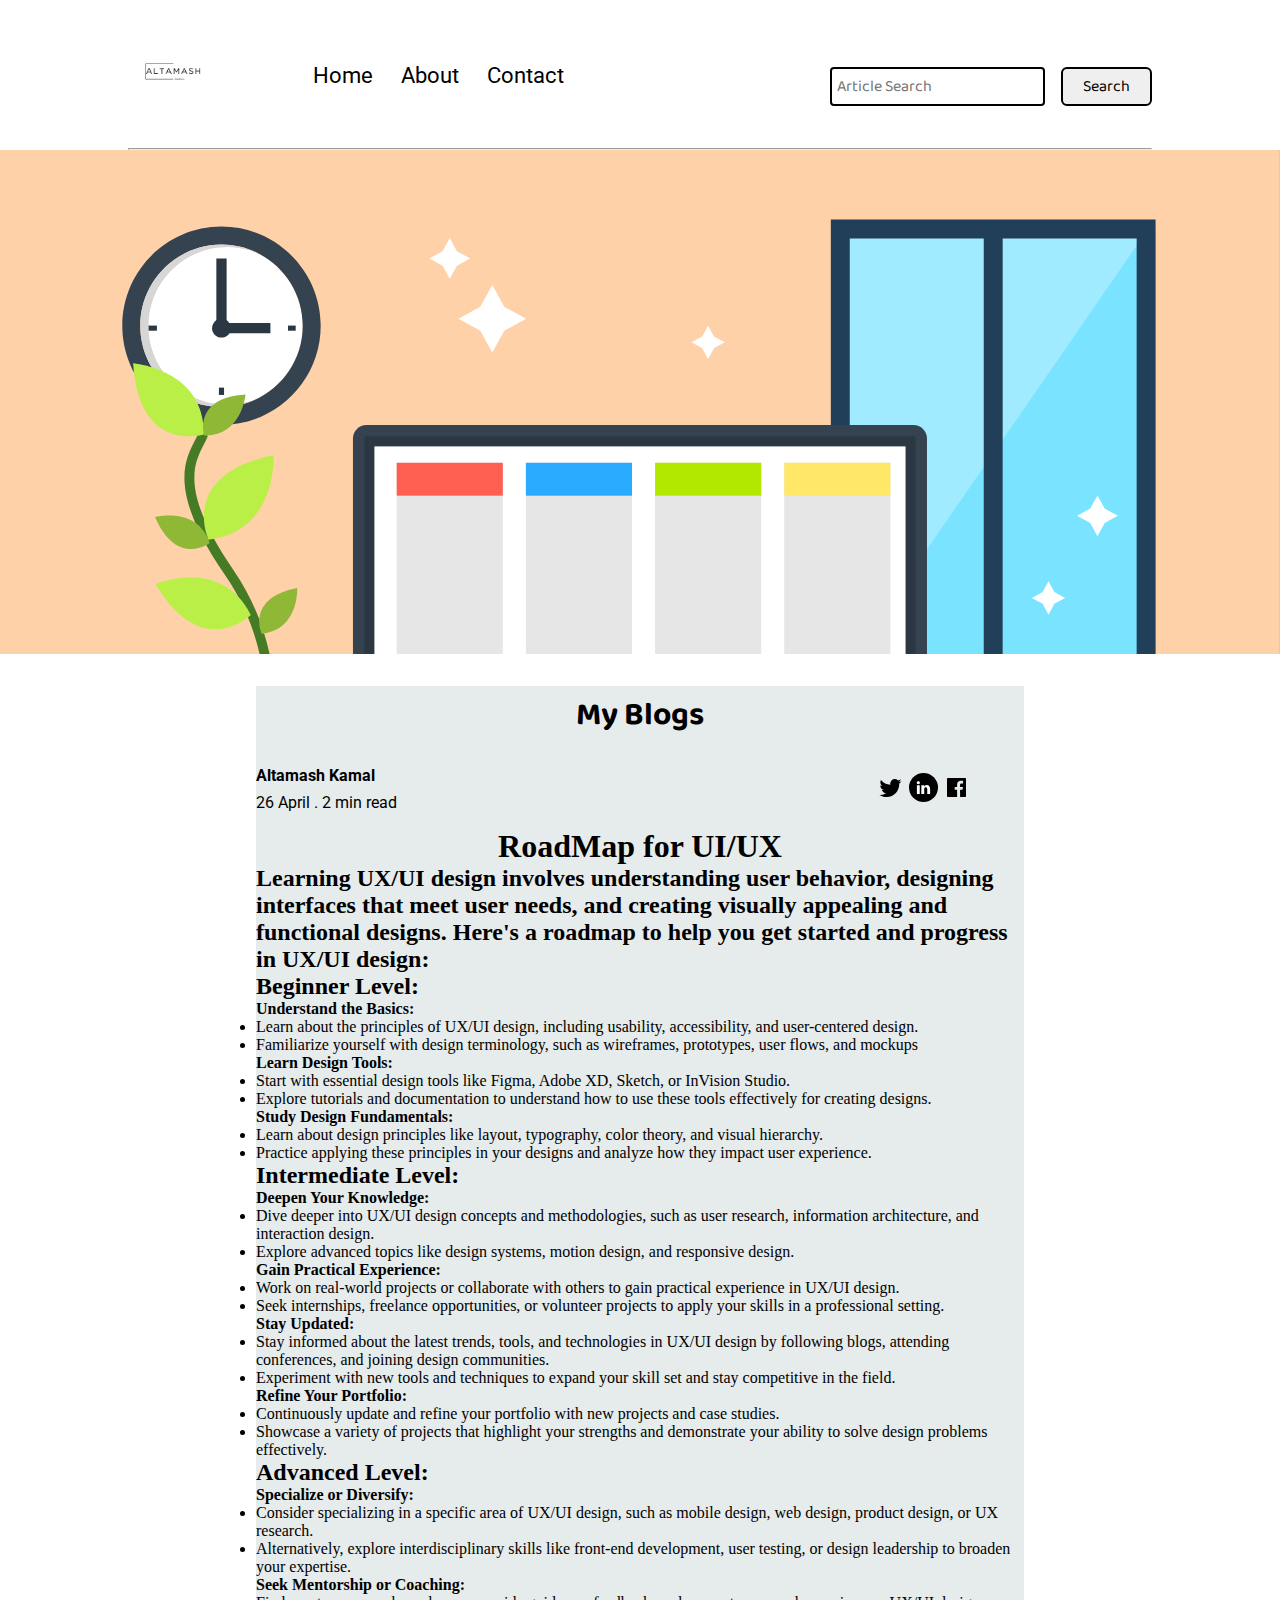
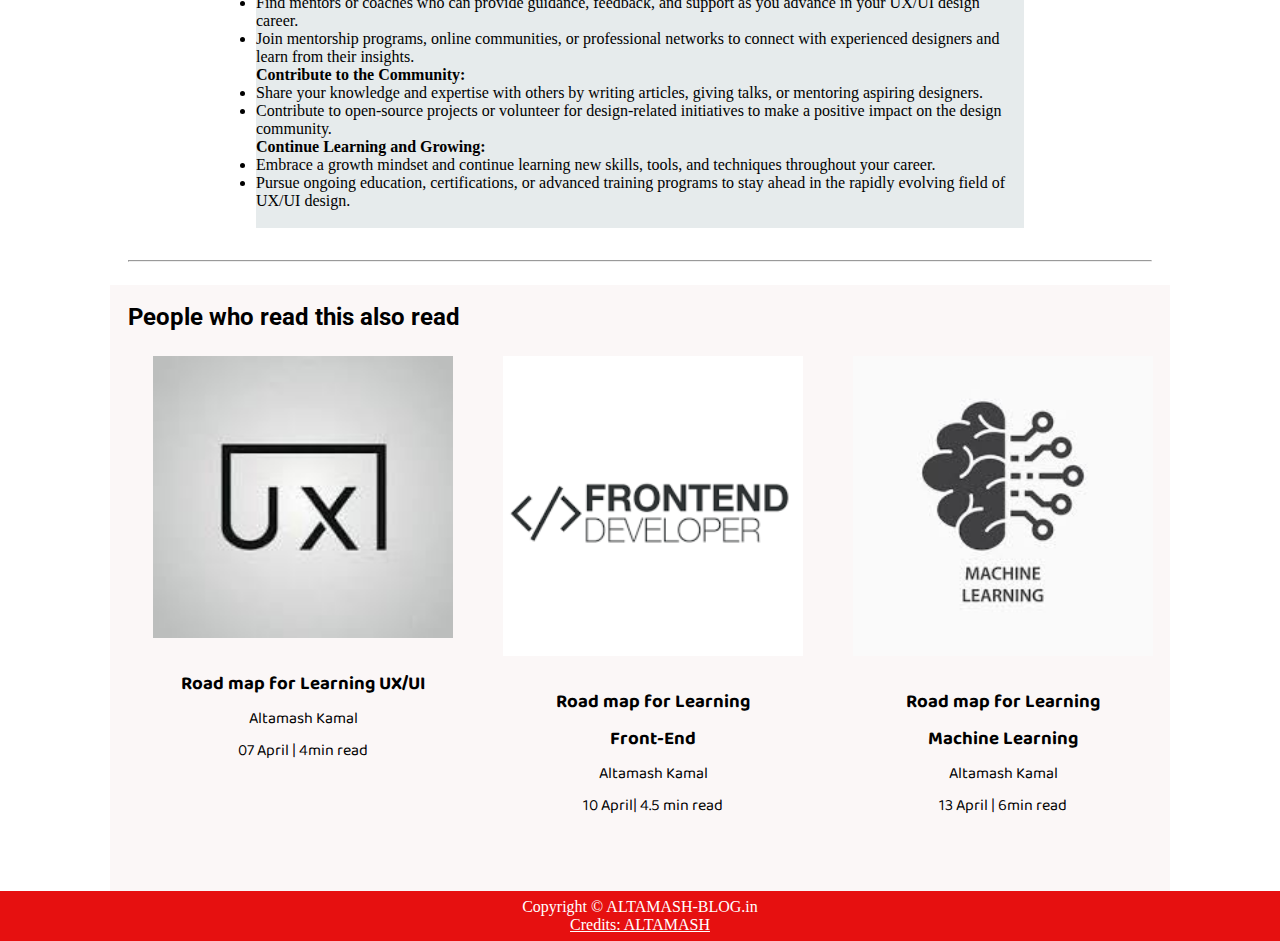
<file: UI.html>
<!DOCTYPE html>
<html lang="en">
  <head>
    <meta charset="UTF-8" />
    <meta name="viewport" content="width=device-width, initial-scale=1.0" />
    <link rel="stylesheet" href="css/utils.css" />
    <link rel="stylesheet" href="css/style.css" />
    <link rel="stylesheet" href="css/blogpost.css" />
    <link rel="stylesheet" href="css/mobile.css" />
    <title>ALTAMASH-BLOG.in</title>
  </head>
  <body>
    <nav class="navigation max-width-1 m-auto">
      <div class="nav-left">
        <a href="/">
          <span><img src="img/logo.png" width="94px" alt="" /></span>
        </a>
        <ul>
          <li><a href="/">Home</a></li>
          <li><a href="#">About</a></li>
          <li><a href="/contact.html">Contact</a></li>
        </ul>
      </div>
      <div class="nav-right">
        <form action="/search.html" method="get">
          <input
            class="form-input"
            type="text"
            name="query"
            placeholder="Article Search"
          />
          <button class="btn">Search</button>
        </form>
      </div>
    </nav>
    <div class="max-width-1 m-auto">
      <hr />
    </div>
    <div class="post-img">
      <img src="img/11.svg" alt="" />
    </div>
    <div class="m-auto blog-post-content max-width-2 m-auto my-2">
      <h1 class="font1">My Blogs</h1>
      <div class="blogpost-meta">
        <div class="author-info">
          <div>
            <b> Altamash Kamal </b>
          </div>
          <div>26 April . 2 min read</div>
        </div>
        <div class="social">
          <svg width="29" height="29" class="hk">
            <path
              d="M22.05 7.54a4.47 4.47 0 0 0-3.3-1.46 4.53 4.53 0 0 0-4.53 4.53c0 .35.04.7.08 1.05A12.9 12.9 0 0 1 5 6.89a5.1 5.1 0 0 0-.65 2.26c.03 1.6.83 2.99 2.02 3.79a4.3 4.3 0 0 1-2.02-.57v.08a4.55 4.55 0 0 0 3.63 4.44c-.4.08-.8.13-1.21.16l-.81-.08a4.54 4.54 0 0 0 4.2 3.15 9.56 9.56 0 0 1-5.66 1.94l-1.05-.08c2 1.27 4.38 2.02 6.94 2.02 8.3 0 12.86-6.9 12.84-12.85.02-.24 0-.43 0-.65a8.68 8.68 0 0 0 2.26-2.34c-.82.38-1.7.62-2.6.72a4.37 4.37 0 0 0 1.95-2.51c-.84.53-1.81.9-2.83 1.13z"
            ></path>
          </svg>

          <svg
            style="background: black; border-radius: 21px"
            width="29"
            height="29"
            viewBox="0 0 29 29"
            fill="none"
            class="hk"
          >
            <path
              d="M5 6.36C5 5.61 5.63 5 6.4 5h16.2c.77 0 1.4.61 1.4 1.36v16.28c0 .75-.63 1.36-1.4 1.36H6.4c-.77 0-1.4-.6-1.4-1.36V6.36z"
            ></path>
            <path
              fill-rule="evenodd"
              clip-rule="evenodd"
              d="M10.76 20.9v-8.57H7.89v8.58h2.87zm-1.44-9.75c1 0 1.63-.65 1.63-1.48-.02-.84-.62-1.48-1.6-1.48-.99 0-1.63.64-1.63 1.48 0 .83.62 1.48 1.59 1.48h.01zM12.35 20.9h2.87v-4.79c0-.25.02-.5.1-.7.2-.5.67-1.04 1.46-1.04 1.04 0 1.46.8 1.46 1.95v4.59h2.87v-4.92c0-2.64-1.42-3.87-3.3-3.87-1.55 0-2.23.86-2.61 1.45h.02v-1.24h-2.87c.04.8 0 8.58 0 8.58z"
              fill="#fff"
            ></path>
          </svg>

          <svg width="29" height="29" class="hk">
            <path
              d="M23.2 5H5.8a.8.8 0 0 0-.8.8V23.2c0 .44.35.8.8.8h9.3v-7.13h-2.38V13.9h2.38v-2.38c0-2.45 1.55-3.66 3.74-3.66 1.05 0 1.95.08 2.2.11v2.57h-1.5c-1.2 0-1.48.57-1.48 1.4v1.96h2.97l-.6 2.97h-2.37l.05 7.12h5.1a.8.8 0 0 0 .79-.8V5.8a.8.8 0 0 0-.8-.79"
            ></path>
          </svg>
        </div>
      </div>
      <p><h1>RoadMap for UI/UX</h1></p>

      <p> <h2>Learning UX/UI design involves understanding user behavior, designing interfaces that meet user needs, and creating visually appealing and functional designs. Here's a roadmap to help you get started and progress in UX/UI design:</h2>
        <h2>Beginner Level:</h2>
        <h4>Understand the Basics:</h4>
        <li>
            Learn about the principles of UX/UI design, including usability, accessibility, and user-centered design.
        </li>
        <li>
            Familiarize yourself with design terminology, such as wireframes, prototypes, user flows, and mockups
        </li>
        <h4>Learn Design Tools:</h4>
        <li>
            Start with essential design tools like Figma, Adobe XD, Sketch, or InVision Studio.
        </li>
        <li>
         
            Explore tutorials and documentation to understand how to use these tools effectively for creating designs.
        </li>
        <h4>Study Design Fundamentals:</h4>
        <li>
            Learn about design principles like layout, typography, color theory, and visual hierarchy.
        </li>
        <li>
            Practice applying these principles in your designs and analyze how they impact user experience.
        </li>
        <h2>Intermediate Level:</h2>
        <h4>Deepen Your Knowledge:</h4>
        <li>
            Dive deeper into UX/UI design concepts and methodologies, such as user research, information architecture, and interaction design.
        </li>
        <li>
            Explore advanced topics like design systems, motion design, and responsive design.
        </li>
        <h4>Gain Practical Experience:</h4>
        
        <li>
            Work on real-world projects or collaborate with others to gain practical experience in UX/UI design.
        </li>
        <li>
            Seek internships, freelance opportunities, or volunteer projects to apply your skills in a professional setting. 
        </li>
<h4>
    Stay Updated:
</h4>
<li>Stay informed about the latest trends, tools, and technologies in UX/UI design by following blogs, attending conferences, and joining design communities.</li>
<li>Experiment with new tools and techniques to expand your skill set and stay competitive in the field.</li>
      <h4>Refine Your Portfolio:</h4>
      <li>Continuously update and refine your portfolio with new projects and case studies.</li>
      <li>
        Showcase a variety of projects that highlight your strengths and demonstrate your ability to solve design problems effectively.
      </li>
      <h2>
        Advanced Level:
      </h2>
      <h4>
        Specialize or Diversify:
      </h4>
      <li>
        Consider specializing in a specific area of UX/UI design, such as mobile design, web design, product design, or UX research.
      </li>
      <li>Alternatively, explore interdisciplinary skills like front-end development, user testing, or design leadership to broaden your expertise.</li>
      <h4>
        Seek Mentorship or Coaching:
      </h4>
      <li>
        Find mentors or coaches who can provide guidance, feedback, and support as you advance in your UX/UI design career.
      </li>
      <li>
        Join mentorship programs, online communities, or professional networks to connect with experienced designers and learn from their insights.
      </li>
      <h4>
        Contribute to the Community:
      </h4>
      <li>
        Share your knowledge and expertise with others by writing articles, giving talks, or mentoring aspiring designers.
      </li>
      <li>
        Contribute to open-source projects or volunteer for design-related initiatives to make a positive impact on the design community.
      </li>
      <h4>
        Continue Learning and Growing:
      </h4>
      <li>
        Embrace a growth mindset and continue learning new skills, tools, and techniques throughout your career.
      </li>
      <li>
        Pursue ongoing education, certifications, or advanced training programs to stay ahead in the rapidly evolving field of UX/UI design.
      </li>






        <br>
      </p>
    </div>
    <div class="max-width-1 m-auto"><hr /></div>
    <div class="home-articles max-width-1 m-auto font2">
      <h2>People who read this also read</h2>

      <div class="row">
        <div class="home-article more-post">
          <div class="home-article-img">
            <img src="img/UI.jpg" alt="article" />
          </div>
          <div class="home-article-content font1 center">
            <a href="/UI.html"
              ><h3>
                Road map for Learning UX/UI
              </h3></a
            >

            <div>Altamash Kamal</div>
            <span>07 April | 4min read</span>
          </div>
        </div>
        <div class="home-article more-post">
          <div class="home-article-img">
            <img src="img/front.png" alt="article" />
          </div>
          <div class="home-article-content font1 center">
            <a href="/front.html"
              ><h3>
                Road map for Learning Front-End
              </h3></a
            >

            <div>Altamash Kamal</div>
            <span>10 April| 4.5 min read</span>
          </div>
        </div>
        <div class="home-article more-post">
          <div class="home-article-img">
            <img src="img/machine.jpg" alt="article" />
          </div>
          <div class="home-article-content font1 center">
            <a href="/machine.html"
              ><h3>
                Road map for Learning Machine Learning
              </h3></a
            >

            <div>Altamash Kamal</div>
            <span>13 April | 6min read</span>
          </div>
        </div>
      </div>
    </div>

    <div class="footer">
      <p>Copyright &copy; ALTAMASH-BLOG.in</p>
      <a href="https://www.vecteezy.com/free-vector/typewriter"
        >Credits: ALTAMASH</a
      >
    </div>
  </body>
</html>
</file>
<file: css/utils.css>
@import url("https://fonts.googleapis.com/css2?family=Roboto&display=swap");
@import url("https://fonts.googleapis.com/css2?family=Baloo+Bhaina+2:wght@500&display=swap");
:root { 
  --main-bg-color: #e61010;
  --font1: "Baloo Bhaina 2", cursive;
  --font2: "Roboto", sans-serif;
}

.center{
  text-align: center
}

.font1 {
  font-family: var(--font1);
}
.font2 {
  font-family: var(--font2);
}

.max-width-1 {
  max-width: 80vw;
}

.max-width-2 {
  max-width: 60vw;
}

.m-auto {
  margin: auto;
}

.mx-1{
  margin-left: 23px;
  margin-right: 23px;
}

.my-2{
  margin-top: 32px;
  margin-bottom: 32px;
}

.btn {
  padding: 0px 20px;
  padding-top: 3px;
  border: 2px solid black;
  border-radius: 6px;
  font-family: var(--font1);
  font-size: 16px;
  cursor: pointer;
  transition: all 0.3s ease-in-out;
}

.btn:hover {
  color: white;
  background: var(--main-bg-color);
}

.form-input {
  padding: 0px 5px;
  padding-top: 3px;
  font-size: 16px;
  border: 2px solid black;
  border-radius: 4px;
  margin: 0 13px;
  font-family: var(--font1);
}

.form-box input, textarea{
  width: 52vw;
  padding: 0px 6px;
  margin: 7px 0;
  font-size: 18px;
  font-family: var(--font1);
  border: 2px solid var(--main-bg-color);
    border-radius: 5px;
}
</file>
<file: css/style.css>
* {
    margin: 0;
    padding: 0; 
  }
  
  .navigation {
    margin-top: 25px;
    font-family: var(--font1);
    /* height: 74px;  */
    display: flex;
    justify-content: space-between;
    align-items: center;
  }
  
  .nav-left {
    display: flex;
  }
  
  .nav-left span {
    font-size: 35px;
    padding-top: 10px;
  }
  
  .nav-left ul {
    display: flex;
    align-items: center;
    margin: 0 77px;
    font-size: 22px;
    padding-bottom: 23px;
  }
  
  .nav-left ul li {
    list-style: none;
    margin: 0 14px;
    font-family: var(--font2);
    transition: all 0.3s ease-in-out;
  }
  
  .nav-left ul li a {
    text-decoration: none;
    color: black;
  }
  
  .nav-left ul li a:hover {
    color: var(--main-bg-color);
    font-weight: bolder;
  }
  
  .content {
    height: 100%;
    display: flex;
    margin-top: 32px;
    padding: 9px;
    position: relative;
  }
  
  .content::after {
    content: "";
    background-image: url("../img/11.svg");
    position: absolute;
    width: 100%;
    height: inherit;
    opacity: 0.15;
    border-radius: 12px;
  }
  
  .content-left {
    font-family: var(--font1);
    display: flex;
    flex-direction: column;
    justify-content: center;
    padding: 49px;
    z-index: 1;
  }
  
  .content-right {
    display: flex;
    align-items: center;
    justify-content: center;
  }
  
  .content-right img {
    height: 355px;
    border: 2px solid black;
    border-radius: 200px;
  }
  
  .home-articles {
    padding: 18px;
    background-color: rgb(248, 239, 239, 0.5);
    margin-top: 23px;
    position: relative;
  }
  
  .year-box {
    position: absolute;  
    right: 0px;
    top: 100px;
    width: 234px;
    height: 255px;
    font-size: 18px;
  }
  
  .year-box div {
    margin: 12px 0px;
  }
  
  .home-article {
    display: flex;
    margin: 25px;
  }
  
  .home-article img {
    width: 300px;
  }
  
  .home-article-content {
    align-self: center;
    padding: 25px;
  }
  
  .home-article-content a {
    text-decoration: none;
    color: black;
  }
  /* .home-articles{} */
  .footer {
    height: 50px;
    background-color: var(--main-bg-color);
    display: flex;
    align-items: center;
    justify-content: center;
    color: white;
    flex-direction: column;
  }
  
  .footer a {
    color: white;
  }
</file>
<file: css/mobile.css>
@media screen and (max-width: 1200px) {
    .navigation {
      flex-direction: column;
      margin-bottom: 23px;
    }
  
    .nav-left {
      flex-direction: column;
      text-align: center;
    }
  
    .content-right {
      display: none;
    }
  
    .home-article {
      flex-direction: column;
    }
  
    .home-article-img {
      text-align: center;
    }
  
    .year-box {
      top: 25px;
      left: 60vw;
      font-size: 11px;
      display: flex;
    }
  
    .year-box div {
      padding: 0 3px;
      margin: 0;
    }
  
    .home-article img {
      width: 70vw;
    }
    .form-input {
      width: 50%;
    }
    .form-box input,
    textarea {
      width: 66vw;
    }
    .row {
      flex-direction: column;
    }
    .social {
      padding: 0;
    }
    .post-img {
      height: auto;
    }
    .adjust-year {
      position: static;
      height: auto;
      padding: 12px 0px;
      display: flex;
      justify-content: flex-end;
      width: 100%;
    }
  }
</file>
<file: css/blogpost.css>
.post-img{
    height: 504px;
    overflow: hidden; 
    background-color: black;
}
.post-img img{
    width: 100%;
}
.blog-post-content{
     background-color: rgb(230, 235, 236); 
     font-style: inherit;
}
.blog-post-content h1{
    text-align: center;
}
.blog-post-content p{
    font-size: 18px; 
}

.row{
    display: flex;
}
.more-post{
    flex-direction: column; 
    align-items: center;
}
.blogpost-meta{ 
    display: flex;
    justify-content: space-between;
}

.author-info{
    margin: 12px 0;
}
.author-info div{
    padding: 4px 0px;
    font-family: var(--font2);
}
.social{
    padding-right: 53px;
    align-self: center;
    cursor: pointer;
}
</file>
<file: css/contact.css>
.contact-content{  
    height: 100vh;
    margin-top: 32px;
    padding: 9px;
    position: relative; 
    overflow: hidden;
  }
  
  .contact-content::after {
    content: "";
    background-image: url("../img/11.svg");
    position: absolute;
    top:0;
    width: 100%;
    height: inherit;
    opacity: 0.15;
    border-radius: 12px;
    z-index: -1;
  }
</file>
